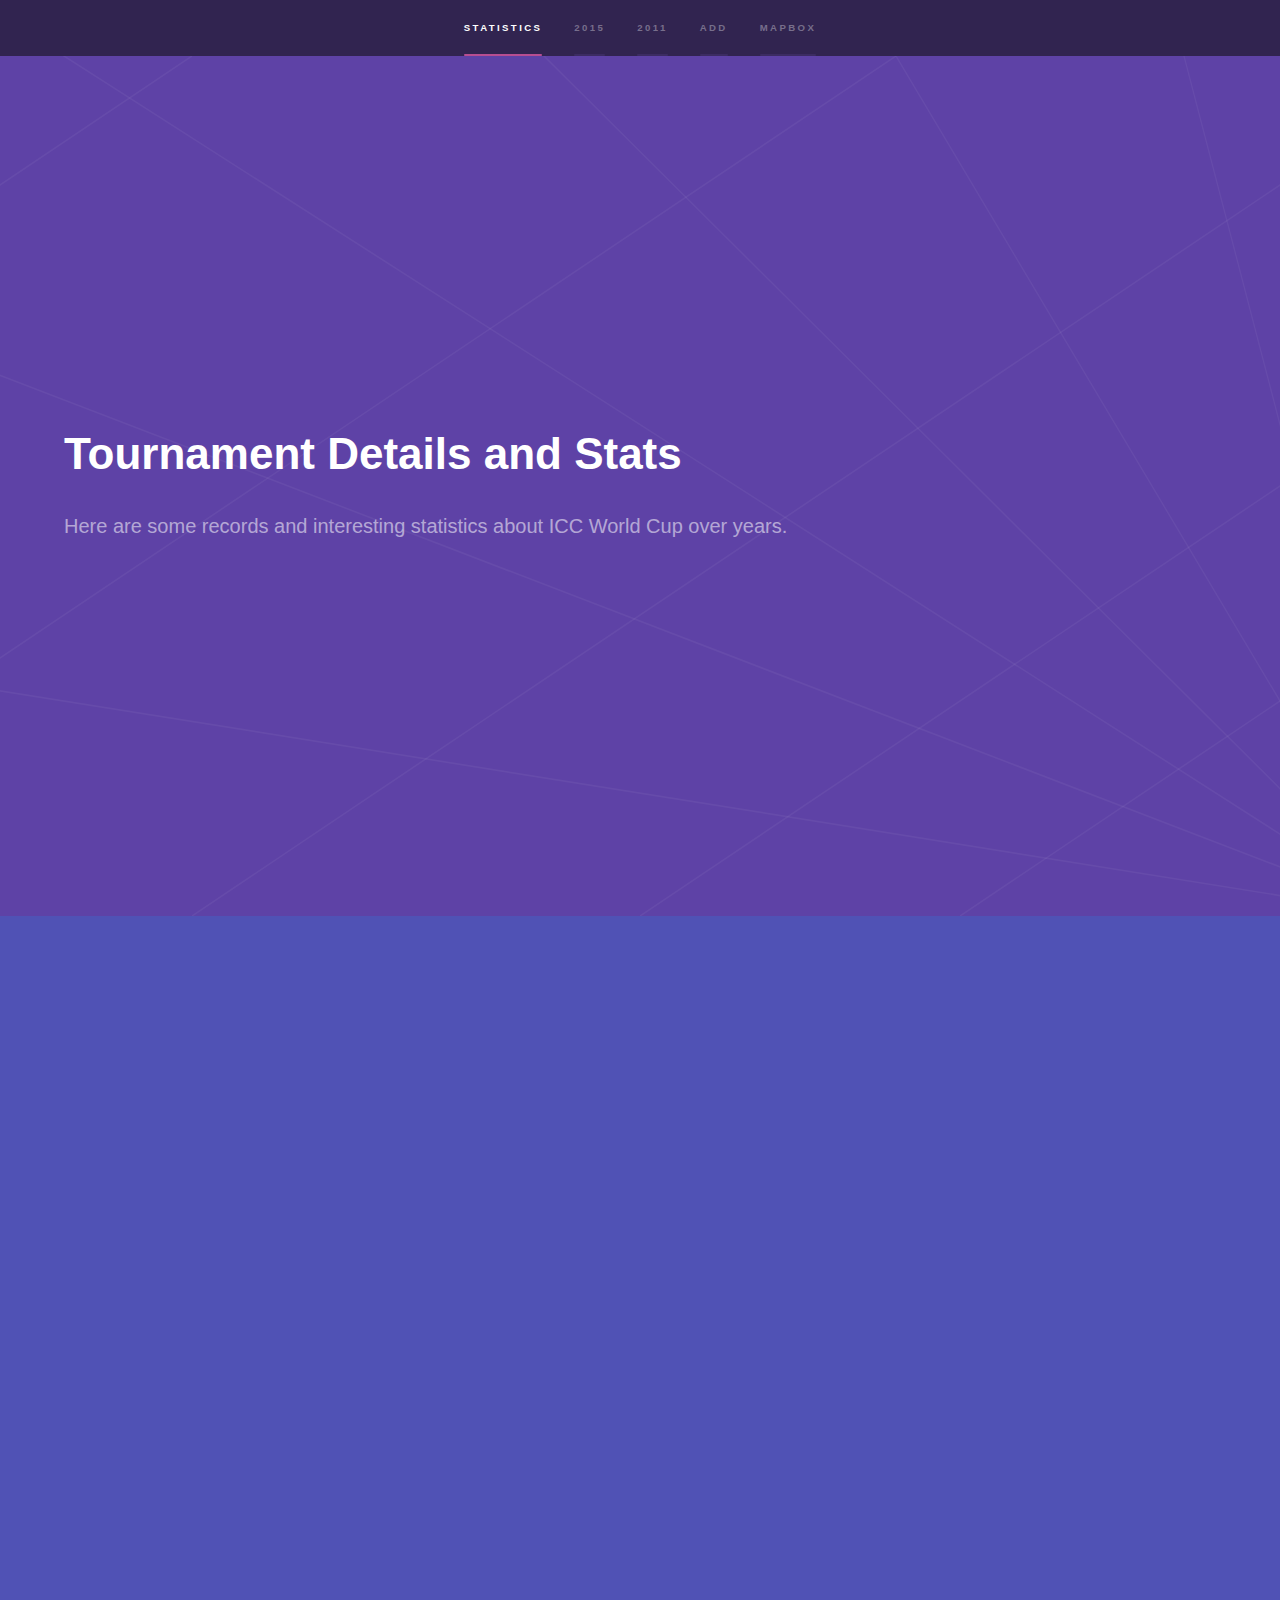
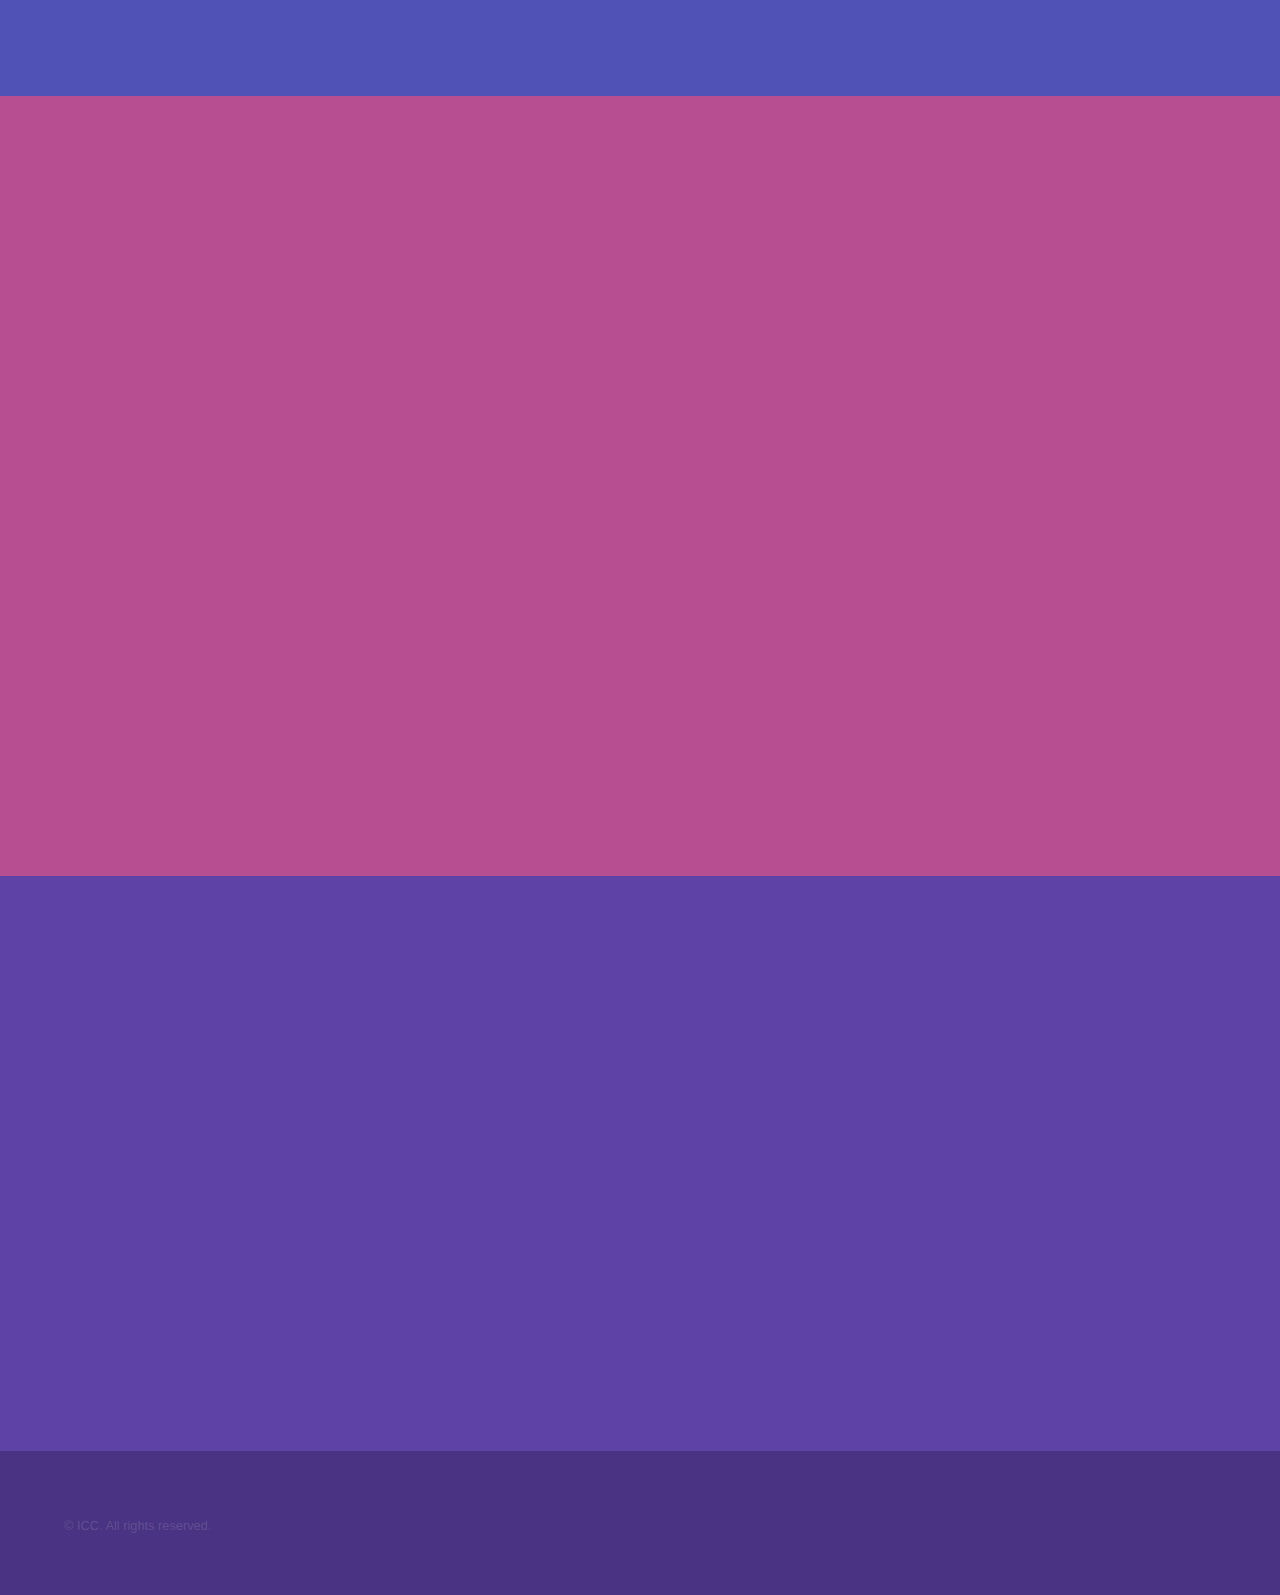
<file: index.html>
<!DOCTYPE HTML>
<!--
	Hyperspace by HTML5 UP
	html5up.net | @ajlkn
	Free for personal and commercial use under the CCA 3.0 license (html5up.net/license)
-->
<html>
	<head>
		<title>Statistics</title>
		<meta charset="utf-8" />
		<meta name="viewport" content="width=device-width, initial-scale=1, user-scalable=no" />
		<link rel="stylesheet" href="assets/css/main.css" />
		<noscript><link rel="stylesheet" href="assets/css/noscript.css" /></noscript>
	</head>
	<body class="is-preload">

		<!-- Sidebar -->
			<section id="sidebar">
				<div class="inner">
					<nav>
						<ul>
							<li><a href="#intro">Statistics</a></li>
							<li><a href="#one">2015</a></li>
							<li><a href="#two">2011</a></li>
							<li><a href="#three">Add</a></li>
              <li><a href="mapbox.html">Mapbox</a></li>

						</ul>
					</nav>
				</div>
			</section>

		<!-- Wrapper -->
			<div id="wrapper">

				<!-- Intro -->
					<section id="intro" class="wrapper style1 fullscreen fade-up">
						<div class="inner">
							<h1>Tournament Details and Stats</h1>
							<p>Here are some records and interesting statistics about ICC World Cup over years.</p>

						</div>
					</section>

				<!-- One -->
					<section id="one" class="wrapper style2 spotlights">
						<section>

							<div class="content">
								<div class="inner">
								<iframe width="900" height="675" src="https://datastudio.google.com/embed/reporting/1i_0CbrHJizMxL5gDdXZ1lyeLkGC1fd-c/page/k5mY" frameborder="0" style="border:0" allowfullscreen ></iframe>
              </div>
</div>

</section>
      					</section>

				<!-- Two -->
        <section id="two" class="wrapper style3 spotlights">
          <section>

            <div class="content">
              <div class="inner">
            <iframe width="900" height="675" src="https://datastudio.google.com/embed/reporting/1FFiffs5WVXMiiHJAHzyPwBvm5S5GnRIx/page/QnoY" frameborder="0" style="border:0" allowfullscreen></iframe>
          </div>
</div>

              </section>
        </section>

				<!-- Three -->
					<section id="three" class="wrapper style1 fade-up">
						<div class="inner">


                  <h2>Want to add more information?</h2>
                <div class=" style2">
                    <section>
                      <form method="post" action="#">
                        <div class="fields">
                          <div class="field half">
                            <label for="name">Name</label>
                            <input type="text" name="name" id="name" />
                          </div>
                          <div class="field half">
                            <label for="email">Email</label>
                            <input type="text" name="email" id="email" />
                          </div>
                          <div class="field">
                            <label for="message">Description</label>
                            <textarea name="message" id="message" rows="5"></textarea>
                          </div>
                        </div>
                        <ul class="actions">
                          <li><a href="" class="button submit">Send Message</a></li>
                        </ul>
                      </form>
                    </section>
						</div>
					</section>

			</div>

		<!-- Footer -->
			<footer id="footer" class="wrapper style1-alt">
				<div class="inner">
					<ul class="menu">
						<li>&copy; ICC. All rights reserved.</li>
					</ul>
				</div>
			</footer>

		<!-- Scripts -->
			<script src="assets/js/jquery.min.js"></script>
			<script src="assets/js/jquery.scrollex.min.js"></script>
			<script src="assets/js/jquery.scrolly.min.js"></script>
			<script src="assets/js/browser.min.js"></script>
			<script src="assets/js/breakpoints.min.js"></script>
			<script src="assets/js/util.js"></script>
			<script src="assets/js/main.js"></script>

	</body>
</html>
</file>
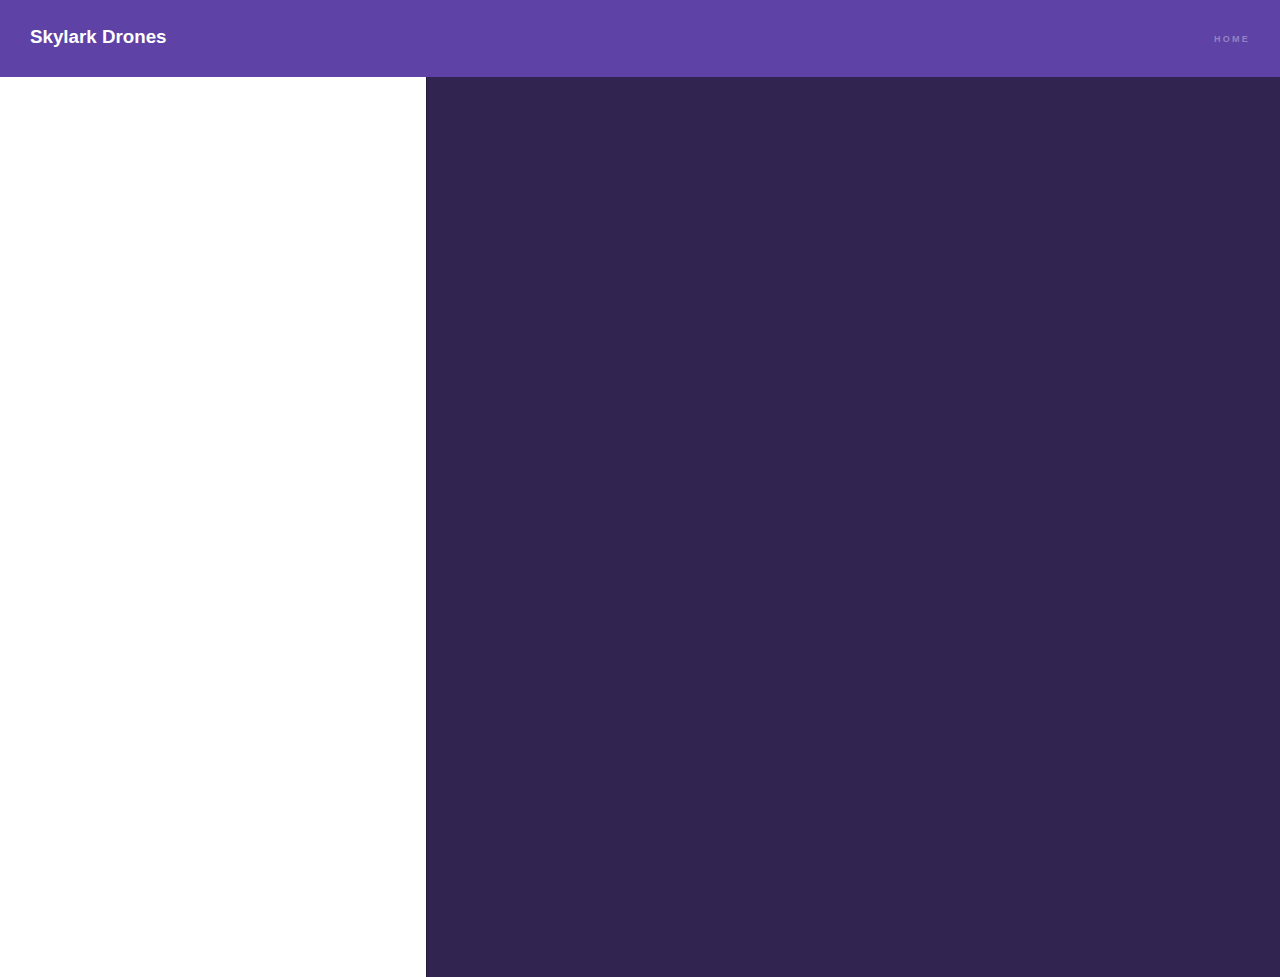
<file: mapbox.html>
<!DOCTYPE HTML>
<!--
	Hyperspace by HTML5 UP
	html5up.net | @ajlkn
	Free for personal and commercial use under the CCA 3.0 license (html5up.net/license)
-->
<html>
	<head>
		<title>MapBox Integration</title>
		<meta charset="utf-8" />
		<meta name="viewport" content="width=device-width, initial-scale=1, user-scalable=no" />
		<link rel="stylesheet" href="assets/css/main.css" />
		<noscript><link rel="stylesheet" href="assets/css/noscript.css" /></noscript>
		<script src='https://api.tiles.mapbox.com/mapbox-gl-js/v0.47.0/mapbox-gl.js'></script>
      <link href='https://api.tiles.mapbox.com/mapbox-gl-js/v0.47.0/mapbox-gl.css' rel='stylesheet' />
		<style>

			body {
				color:#404040;
				font:400 15px/22px 'Source Sans Pro', 'Helvetica Neue', Sans-serif;
				margin:0;
				padding:0;
				-webkit-font-smoothing:antialiased;
			}

			* {
				-webkit-box-sizing:border-box;
				-moz-box-sizing:border-box;
				box-sizing:border-box;
			}

			.sidebar {
				position:absolute;
				width:33.3333%;
				height:100%;
				top:77px;left:0;
				overflow:hidden;
				border-right:1px solid rgba(0,0,0,0.25);
				 background-color: _palette(accent1);
			}
			.pad2 {
				padding:20px;
			}

			.map {
				position:absolute;
				left:33.3333%;
				width:66.6666%;
				top:77px;bottom:0;
				height: 100%;
			}

			h1 {
				font-size:22px;
				margin:0;
				font-weight:400;
				line-height: 20px;
				padding: 20px 2px;
			}

			a {
				color:#404040;
				text-decoration:none;
			}

			a:hover {
				color:#101010;
			}

			.heading {
				background:#fff;
				border-bottom:1px solid #eee;
				min-height:60px;
				line-height:60px;
				padding:0 10px;
				background-color: #00853e;
				color: #fff;
			}

			.listings {
				height:100%;
				background-color: rgb(255, 255, 255);
				overflow:auto;
				padding-bottom:60px;
			}

			.listings .item {
				display:block;
				border-bottom:1px solid #eee;
				padding:10px;
				text-decoration:none;
			}

			.listings .item:last-child { border-bottom:none; }
			.listings .item .title {
				display:block;
				color: _palette(accent1);
				font-weight:700;
			}

			.listings .item .title small { font-weight:400; }
			.listings .item.active .title,
			.listings .item .title:hover { color:#8cc63f; }
			.listings .item.active {
				background-color:#f8f8f8;
			}
			::-webkit-scrollbar {
				width:3px;
				height:3px;
				border-left:0;
				background:rgba(0,0,0,0.1);
			}
			::-webkit-scrollbar-track {
				background:none;
			}
			::-webkit-scrollbar-thumb {
				background:#00853e;
				border-radius:0;
			}

			.marker {
				border: none;
				cursor: pointer;
				height: 56px;
				width: 56px;
				background-image: url(marker.png);
				background-color: rgba(0, 0, 0, 0);
			}

			.clearfix { display:block; }
			.clearfix:after {
				content:'.';
				display:block;
				height:0;
				clear:both;
				visibility:hidden;
			}

			/* Marker tweaks */
			.mapboxgl-popup {
				padding-bottom: 50px;
			}

			.mapboxgl-popup-close-button {
				display:none;
			}
			.mapboxgl-popup-content {
				font:400 15px/22px 'Source Sans Pro', 'Helvetica Neue', Sans-serif;
				padding:0;
				width:230px;
			}
			.mapboxgl-popup-content-wrapper {
				padding:1%;
			}
			.mapboxgl-popup-content h3 {
				background:#91c949;
				color:#fff;
				margin:0;
				display:block;
				padding:10px;
				border-radius:3px 3px 0 0;
				font-weight:700;
				margin-top:-15px;
			}

			.mapboxgl-popup-content h4 {
				margin:0;
				display:block;
				padding: 10px 10px 5px 5px;
				font-weight:400;
				color: #808080;
			}

			.mapboxgl-popup-content div {
				padding:10px;
			}

			.mapboxgl-container .leaflet-marker-icon {
				cursor:pointer;
			}

			.mapboxgl-popup-anchor-top > .mapboxgl-popup-content {
				margin-top: 15px;
			}

			.mapboxgl-popup-anchor-top > .mapboxgl-popup-tip {
				border-bottom-color: #91c949;
			}
		</style>
	</head>
	<body class="is-preload">

		<!-- Header -->
			<header id="header">
				<a href="mapbox.html" class="title">Skylark Drones</a>
				<nav>
					<ul>
						<li><a href="index.html">Home</a></li>

					</ul>
				</nav>
			</header>

		<!-- Wrapper -->


				<!-- Main -->
				<div class='sidebar'>

    <div id='listings' class='listings'></div>
    </div>
    <div id='map' class='map'> </div>






		<!-- Scripts -->
			<script src="assets/js/jquery.min.js"></script>
			<script src="assets/js/jquery.scrollex.min.js"></script>
			<script src="assets/js/jquery.scrolly.min.js"></script>
			<script src="assets/js/browser.min.js"></script>
			<script src="assets/js/breakpoints.min.js"></script>
			<script src="assets/js/util.js"></script>
			<script src="assets/js/main.js"></script>
			<script>
			  // This will let you use the .remove() function later on
			  if (!('remove' in Element.prototype)) {
			    Element.prototype.remove = function() {
			      if (this.parentNode) {
			          this.parentNode.removeChild(this);
			      }
			    };
			  }

			  mapboxgl.accessToken = 'pk.eyJ1IjoiZXhhbXBsZXMiLCJhIjoiY2lqbmpqazdlMDBsdnRva284cWd3bm11byJ9.V6Hg2oYJwMAxeoR9GEzkAA';

			  // This adds the map
			  var map = new mapboxgl.Map({
			    // container id specified in the HTML
			    container: 'map',
			    // style URL
			    style: 'mapbox://styles/mapbox/light-v9',
			    // initial position in [long, lat] format
			    center: [-77.034084142948, 38.909671288923],
			    // initial zoom
			    zoom: 3,
			    scrollZoom: false
			  });

			  var stores = {
			  "features": [
			    {
			      "type": "Feature",
			      "properties": {

			        "Host": "England",
			        "ManoftheMatchoftheFinal": "Clive Lloyd",
			        "ManoftheTournament": "Not Applicable",
			        "Margin": "17 runs",
			        "Team1": "West Indies",
			        "Team2": "Australia",
			        "Winner": "West Indies",
			        "Year": 1975
			      },
			      "geometry": {
			        "coordinates": [
			          -0.172239,
			          51.529653
			        ],
			        "type": "Point"
			      },
			      "id": "c66294b75e0a0733bc6847e6d8346ef0"
			    },
			    {
			      "type": "Feature",
			      "properties": {

			        "Host": "England",
			        "ManoftheMatchoftheFinal": "Viv Richards",
			        "ManoftheTournament": "Not Applicable",
			        "Margin": "92 runs",
			        "Team1": "West Indies",
			        "Team2": "England",
			        "Winner": "West Indies",
			        "Year": 1979
			      },
			      "geometry": {
			        "coordinates": [
			          -0.173021,
			          51.529494
			        ],
			        "type": "Point"
			      },
			      "id": "f9227a9ab70a6ebe91fc8015558952c3"
			    },
			    {
			      "type": "Feature",
			      "properties": {
			        "Host": "England",
			        "ManoftheMatchoftheFinal": "Mohinder Amarnath",
			        "ManoftheTournament": "Not Applicable",
			        "Margin": "43 runs",
			        "Team1": "India",
			        "Team2": "West Indies",
			        "Winner": "India",
			        "Year": 1983
			      },
			      "geometry": {
			        "coordinates": [
			          -0.17279,
			          51.529107
			        ],
			        "type": "Point"
			      },
			      "id": "bfb455f9976ae9743f3eb0e66a913aa3"
			    },
			    {
			      "type": "Feature",
			      "properties": {
			        "Host": "India",
			        "ManoftheMatchoftheFinal": "David Boon",
			        "ManoftheTournament": "Not Applicable",
			        "Margin": "7 runs",
			        "Team1": "Australia",
			        "Team2": "England",
			        "Winner": "Australia",
			        "Year": 1987
			      },
			      "geometry": {
			        "coordinates": [
			          88.343257,
			          22.564604
			        ],
			        "type": "Point"
			      },
			      "id": "c2bf415a2f9ec527efaef31f7651a8d2"
			    },
			    {
			      "type": "Feature",
			      "properties": {
			        "Host": "Australia, New Zealand",
			        "ManoftheMatchoftheFinal": "Wasim Akram",
			        "ManoftheTournament": "Martin Crowe",
			        "Margin": "22 runs",
			        "Team1": "England",
			        "Team2": "Pakistan",
			        "Winner": "Pakistan",
			        "Year": 1992
			      },
			      "geometry": {
			        "coordinates": [
			          144.983221,
			          -37.819909
			        ],
			        "type": "Point"
			      },
			      "id": "8506718832017cd1111c75bcbfff9cee"
			    },

			      {
			        "type": "Feature",
			        "properties": {
			          "Host": "India, Pakistan, Sri Lanka",
			          "ManoftheMatchoftheFinal": "Aravinda De Silva",
			          "ManoftheTournament": "Sanath Jayasuriya",
			          "Margin": "7 wickets",
			          "Team1": "Australia",
			          "Team2": "Sri Lanka",
			          "Winner": "Sri Lanka",
			          "Year": 1996
			        },
			        "geometry": {
			          "coordinates": [
			            74.33349,
			            31.513353
			          ],
			          "type": "Point"
			        },
			        "id": "c14ab698426ca7a1049e88debc703aa2"
			      },
			      {
			        "type": "Feature",
			        "properties": {
			          "Host": "England",
			          "ManoftheMatchoftheFinal": "Shane Warne",
			          "ManoftheTournament": "Lance Klusener",
			          "Margin": "8 wickets",
			          "Team1": "Pakistan",
			          "Team2": "Australia",
			          "Winner": "Australia",
			          "Year": 1999
			        },
			        "geometry": {
			          "coordinates": [
			            -0.173623,
			            51.52932
			          ],
			          "type": "Point"
			        },
			        "id": "cbd8679eefa58634885aa2341e0972e9"
			      },
			      {
			        "type": "Feature",
			        "properties": {
			          "Host": "South Africa",
			          "ManoftheMatchoftheFinal": "Ricky Ponting",
			          "ManoftheTournament": "Sachin Tendulkar",
			          "Margin": "125 runs",
			          "Team1": "Australia",
			          "Team2": "India",
			          "Winner": "Australia",
			          "Year": 2003
			        },
			        "geometry": {
			          "coordinates": [
			            28.055405,
			            -26.135397
			          ],
			          "type": "Point"
			        },
			        "id": "fc30cb277eae8fe61590f60f2d60dc3b"
			      },
			    {
			      "type": "Feature",
			      "properties": {
			        "Host": "West Indies",
			        "ManoftheMatchoftheFinal": "Adam Gilchrist",
			        "ManoftheTournament": "Glen McGrath",
			        "Margin": "53 runs",
			        "Team1": "Australia",
			        "Team2": "Sri Lanka",
			        "Winner": "Australia",
			        "Year": 2007
			      },
			      "geometry": {
			        "coordinates": [
			          -59.62263,
			          13.105023
			        ],
			        "type": "Point"
			      },
			      "id": "31d8aacb8b091eb6b386eb2186124861"
			    },
			    {
			      "type": "Feature",
			      "properties": {
			        "Host": "India, Pakistan, Sri Lanka, Bangladesh",
			        "ManoftheMatchoftheFinal": "Mahendra Singh Dhoni",
			        "ManoftheTournament": "Yuvraj Singh",
			        "Margin": "6 wickets",
			        "Team1": "Sri Lanka",
			        "Team2": "India",
			        "Winner": "India",
			        "Year": 2011
			      },
			      "geometry": {
			        "coordinates": [
			          76.729103,
			          20.995168
			        ],
			        "type": "Point"
			      },
			      "id": "3e2a0c977b18f654f3c8079708f62d92"
			    },


			    {
			      "type": "Feature",
			      "properties": {
			        "Host": "Australia, New Zealand",
			        "ManoftheMatchoftheFinal": "James Faulkner",
			        "ManoftheTournament": "Mitchell Starc",
			        "Margin": "7 wickets",
			        "Team1": "New Zealand",
			        "Team2": "Australia",
			        "Winner": "Australia",
			        "Year": 2015
			      },
			      "geometry": {
			        "coordinates": [
			          144.983415,
			          -37.820342
			        ],
			        "type": "Point"
			      },
			      "id": "9bb3de7ffd14baf6b4baa10a826b6112"
			    }

			  ],
			  "type": "FeatureCollection"
			};

			  // This adds the data to the map
			  map.on('load', function (e) {
			    // This is where your '.addLayer()' used to be, instead add only the source without styling a layer
			    map.addSource("places", {
			      "type": "geojson",
			      "data": stores
			    });
			    // Initialize the list
			    buildLocationList(stores);

			  });

			  // This is where your interactions with the symbol layer used to be
			  // Now you have interactions with DOM markers instead
			  stores.features.forEach(function(marker, i) {
			    // Create an img element for the marker
			    var el = document.createElement('div');
			    el.id = "marker-" + i;
			    el.className = 'marker';
			    // Add markers to the map at all points
			    new mapboxgl.Marker(el, {offset: [0, -23]})
			        .setLngLat(marker.geometry.coordinates)
			        .addTo(map);
			//map.fitBounds(features.getBounds());
			    el.addEventListener('click', function(e){
			        // 1. Fly to the point
			        flyToStore(marker);

			        // 2. Close all other popups and display popup for clicked store
			        createPopUp(marker);

			        // 3. Highlight listing in sidebar (and remove highlight for all other listings)
			        var activeItem = document.getElementsByClassName('active');

			        e.stopPropagation();
			        if (activeItem[0]) {
			           activeItem[0].classList.remove('active');
			        }

			        var listing = document.getElementById('listing-' + i);
			        listing.classList.add('active');

			    });
			  });


			  function flyToStore(currentFeature) {
			    map.flyTo({
			        center: currentFeature.geometry.coordinates,
			        zoom: 12
			      });
			  }

			  function createPopUp(currentFeature) {
			    var popUps = document.getElementsByClassName('mapboxgl-popup');
			    if (popUps[0]) popUps[0].remove();


			    var popup = new mapboxgl.Popup({closeOnClick: false})
			          .setLngLat(currentFeature.geometry.coordinates)
			          .setHTML('<h3>World Cup Finals '+currentFeature.properties.Year+ '<img src="award.png" alt="Trophy" style="float:right;"></h3>' +
			           '<h4><b>' + currentFeature.properties.Team1 + '</b> Vs <b>' + currentFeature.properties.Team2 + '</b></h4>'+
			        '<h4><b> Winner: </b>' + currentFeature.properties.Winner + '</h4>'+
			        '<h4><b> Margin: </b>' + currentFeature.properties.Margin + '</h4>'+
			      '<h4><b> Man of the Tournament: </b>' + currentFeature.properties.ManoftheTournament + '</h4>'+
			      '<h4><b> Man of the Match(Final): </b>' + currentFeature.properties.ManoftheMatchoftheFinal + '</h4>'+
						'<h4><b><a href="index.html">More Details..</a></b><h4>'
			    )
			          .addTo(map);
			  }


			  function buildLocationList(data) {
			    for (i = 0; i < data.features.length; i++) {
			      var currentFeature = data.features[i];
			      var prop = currentFeature.properties;

			      var listings = document.getElementById('listings');
			      var listing = listings.appendChild(document.createElement('div'));
			      listing.className = 'item';
			      listing.id = "listing-" + i;

			      var link = listing.appendChild(document.createElement('a'));
			      link.href = '#';
			      link.className = 'title';
			      link.dataPosition = i;
			      link.innerHTML = prop.Year;

			      var details = listing.appendChild(document.createElement('div'));
			      details.innerHTML = prop.Host;
			      //if (prop.phone) {
			      //  details.innerHTML += ' &middot; ' + prop.phoneFormatted;
			      //}



			      link.addEventListener('click', function(e){
			        // Update the currentFeature to the store associated with the clicked link
			        var clickedListing = data.features[this.dataPosition];

			        // 1. Fly to the point
			        flyToStore(clickedListing);

			        // 2. Close all other popups and display popup for clicked store
			        createPopUp(clickedListing);

			        // 3. Highlight listing in sidebar (and remove highlight for all other listings)
			        var activeItem = document.getElementsByClassName('active');

			        if (activeItem[0]) {
			           activeItem[0].classList.remove('active');
			        }
			        this.parentNode.classList.add('active');

			      });
			    }
			  }

			  //featureLayer.on('ready', function() {
			      // featureLayer.getBounds() returns the corners of the furthest-out markers,
			      // and map.fitBounds() makes sure that the map contains these.
			//      map.fitBounds(featureLayer.getBounds());
			//  });
			    </script>
	</body>
</html>
</file>
<file: assets/css/noscript.css>
/*
	Hyperspace by HTML5 UP
	html5up.net | @ajlkn
	Free for personal and commercial use under the CCA 3.0 license (html5up.net/license)
*/

/* Spotlights */

	.spotlights > section > .image:before {
		opacity: 0 !important;
	}

	.spotlights > section > .content > .inner {
		-moz-transform: none !important;
		-webkit-transform: none !important;
		-ms-transform: none !important;
		transform: none !important;
		opacity: 1 !important;
	}

/* Wrapper */

	.wrapper > .inner {
		opacity: 1 !important;
		-moz-transform: none !important;
		-webkit-transform: none !important;
		-ms-transform: none !important;
		transform: none !important;
	}

/* Sidebar */

	#sidebar > .inner {
		opacity: 1 !important;
	}

	#sidebar nav > ul > li {
		-moz-transform: none !important;
		-webkit-transform: none !important;
		-ms-transform: none !important;
		transform: none !important;
		opacity: 1 !important;
	}
</file>
<file: assets/css/main.css>
@import url(font-awesome.min.css);

/*
	Hyperspace by HTML5 UP
	html5up.net | @ajlkn
	Free for personal and commercial use under the CCA 3.0 license (html5up.net/license)
*/

html, body, div, span, applet, object,
iframe, h1, h2, h3, h4, h5, h6, p, blockquote,
pre, a, abbr, acronym, address, big, cite,
code, del, dfn, em, img, ins, kbd, q, s, samp,
small, strike, strong, sub, sup, tt, var, b,
u, i, center, dl, dt, dd, ol, ul, li, fieldset,
form, label, legend, table, caption, tbody,
tfoot, thead, tr, th, td, article, aside,
canvas, details, embed, figure, figcaption,
footer, header, hgroup, menu, nav, output, ruby,
section, summary, time, mark, audio, video {
	margin: 0;
	padding: 0;
	border: 0;
	font-size: 100%;
	font: inherit;
	vertical-align: baseline;}

article, aside, details, figcaption, figure,
footer, header, hgroup, menu, nav, section {
	display: block;}

body {
	line-height: 1;
}

ol, ul {
	list-style: none;
}

blockquote, q {
	quotes: none;
}

	blockquote:before, blockquote:after, q:before, q:after {
		content: '';
		content: none;
	}

table {
	border-collapse: collapse;
	border-spacing: 0;
}

body {
	-webkit-text-size-adjust: none;
}

mark {
	background-color: transparent;
	color: inherit;
}

input::-moz-focus-inner {
	border: 0;
	padding: 0;
}

input, select, textarea {
	-moz-appearance: none;
	-webkit-appearance: none;
	-ms-appearance: none;
	appearance: none;
}

/* Basic */

	@-ms-viewport {
		width: device-width;
	}

	body {
		-ms-overflow-style: scrollbar;
	}

	@media screen and (max-width: 480px) {

		html, body {
			min-width: 320px;
		}

	}

	html {
		box-sizing: border-box;
	}

	*, *:before, *:after {
		box-sizing: inherit;
	}

	body {
		background: #312450;
	}

		body.is-preload *, body.is-preload *:before, body.is-preload *:after {
			-moz-animation: none !important;
			-webkit-animation: none !important;
			-ms-animation: none !important;
			animation: none !important;
			-moz-transition: none !important;
			-webkit-transition: none !important;
			-ms-transition: none !important;
			transition: none !important;
		}

/* Type */

	body, input, select, textarea {
		color: rgba(255, 255, 255, 0.55);
		font-family: Arial, Helvetica, sans-serif;
		font-size: 16.5pt;
		font-weight: normal;
		line-height: 1.75;
	}

		@media screen and (max-width: 1680px) {

			body, input, select, textarea {
				font-size: 13pt;
			}

		}

		@media screen and (max-width: 1280px) {

			body, input, select, textarea {
				font-size: 12pt;
			}

		}

		@media screen and (max-width: 360px) {

			body, input, select, textarea {
				font-size: 11pt;
			}

		}

	a {
		-moz-transition: color 0.2s ease, border-bottom-color 0.2s ease;
		-webkit-transition: color 0.2s ease, border-bottom-color 0.2s ease;
		-ms-transition: color 0.2s ease, border-bottom-color 0.2s ease;
		transition: color 0.2s ease, border-bottom-color 0.2s ease;
		border-bottom: dotted 1px rgba(255, 255, 255, 0.35);
		color: inherit;
		text-decoration: none;
	}

		a:hover {
			border-bottom-color: transparent;
			color: #ffffff;
		}

	strong, b {
		
		font-weight: bold;
	}

	em, i {
		font-style: italic;
	}

	p {
		margin: 0 0 2em 0;
	}

	h1, h2, h3, h4, h5, h6 {
		color: #ffffff;
		font-weight: bold;
		line-height: 1.5;
		margin: 0 0 0.5em 0;
	}

		h1 a, h2 a, h3 a, h4 a, h5 a, h6 a {
			color: inherit;
			text-decoration: none;
		}

	h1 {
		font-size: 2.75em;
	}

		h1.major {
			margin: 0 0 1.3em 0;
			position: relative;
			padding-bottom: 0.35em;
		}

			h1.major:after {
				background-image: -moz-linear-gradient(to right, #5e42a6, #b74e91);
				background-image: -webkit-linear-gradient(to right, #5e42a6, #b74e91);
				background-image: -ms-linear-gradient(to right, #5e42a6, #b74e91);
				background-image: linear-gradient(to right, #5e42a6, #b74e91);
				-moz-transition: max-width 0.2s ease;
				-webkit-transition: max-width 0.2s ease;
				-ms-transition: max-width 0.2s ease;
				transition: max-width 0.2s ease;
				border-radius: 0.2em;
				bottom: 0;
				content: '';
				height: 0.05em;
				position: absolute;
				right: 0;
				width: 100%;
			}

	h2 {
		font-size: 1.75em;
	}

	h3 {
		font-size: 1.1em;
	}

	h4 {
		font-size: 1em;
	}

	h5 {
		font-size: 0.8em;
	}

	h6 {
		font-size: 0.6em;
	}

	@media screen and (max-width: 736px) {

		h1 {
			font-size: 2em;
		}

		h2 {
			font-size: 1.25em;
		}

		h3 {
			font-size: 1em;
		}

		h4 {
			font-size: 0.8em;
		}

		h5 {
			font-size: 0.6em;
		}

		h6 {
			font-size: 0.6em;
		}

	}

	sub {
		font-size: 0.8em;
		position: relative;
		top: 0.5em;
	}

	sup {
		font-size: 0.8em;
		position: relative;
		top: -0.5em;
	}

	blockquote {
		border-left: solid 4px rgba(255, 255, 255, 0.15);
		font-style: italic;
		margin: 0 0 2em 0;
		padding: 0.5em 0 0.5em 2em;
	}

	code {
		background: rgba(255, 255, 255, 0.05);
		border-radius: 0.25em;
		border: solid 1px rgba(255, 255, 255, 0.15);
		font-family: "Courier New", monospace;
		font-size: 0.9em;
		margin: 0 0.25em;
		padding: 0.25em 0.65em;
	}

	pre {
		-webkit-overflow-scrolling: touch;
		font-family: "Courier New", monospace;
		font-size: 0.9em;
		margin: 0 0 2em 0;
	}

		pre code {
			display: block;
			line-height: 1.75em;
			padding: 1em 1.5em;
			overflow-x: auto;
		}

	hr {
		border: 0;
		border-bottom: solid 1px rgba(255, 255, 255, 0.15);
		margin: 2em 0;
	}

		hr.major {
			margin: 3em 0;
		}

	.align-left {
		text-align: left;
	}

	.align-center {
		text-align: center;
	}

	.align-right {
		text-align: right;
	}

/* Row */

	.row {
		display: flex;
		flex-wrap: wrap;
		box-sizing: border-box;
		align-items: stretch;
	}

		.row > * {
			box-sizing: border-box;
		}

		.row.gtr-uniform > * > :last-child {
			margin-bottom: 0;
		}

		.row.aln-left {
			justify-content: flex-start;
		}

		.row.aln-center {
			justify-content: center;
		}

		.row.aln-right {
			justify-content: flex-end;
		}

		.row.aln-top {
			align-items: flex-start;
		}

		.row.aln-middle {
			align-items: center;
		}

		.row.aln-bottom {
			align-items: flex-end;
		}

		.row > .imp {
			order: -1;
		}

		.row > .col-1 {
			width: 8.3333333333%;
		}

		.row > .off-1 {
			margin-left: 8.3333333333%;
		}

		.row > .col-2 {
			width: 16.6666666667%;
		}

		.row > .off-2 {
			margin-left: 16.6666666667%;
		}

		.row > .col-3 {
			width: 25%;
		}

		.row > .off-3 {
			margin-left: 25%;
		}

		.row > .col-4 {
			width: 33.3333333333%;
		}

		.row > .off-4 {
			margin-left: 33.3333333333%;
		}

		.row > .col-5 {
			width: 41.6666666667%;
		}

		.row > .off-5 {
			margin-left: 41.6666666667%;
		}

		.row > .col-6 {
			width: 50%;
		}

		.row > .off-6 {
			margin-left: 50%;
		}

		.row > .col-7 {
			width: 58.3333333333%;
		}

		.row > .off-7 {
			margin-left: 58.3333333333%;
		}

		.row > .col-8 {
			width: 66.6666666667%;
		}

		.row > .off-8 {
			margin-left: 66.6666666667%;
		}

		.row > .col-9 {
			width: 75%;
		}

		.row > .off-9 {
			margin-left: 75%;
		}

		.row > .col-10 {
			width: 83.3333333333%;
		}

		.row > .off-10 {
			margin-left: 83.3333333333%;
		}

		.row > .col-11 {
			width: 91.6666666667%;
		}

		.row > .off-11 {
			margin-left: 91.6666666667%;
		}

		.row > .col-12 {
			width: 100%;
		}

		.row > .off-12 {
			margin-left: 100%;
		}

		.row.gtr-0 {
			margin-top: 0;
			margin-left: 0em;
		}

			.row.gtr-0 > * {
				padding: 0 0 0 0em;
			}

			.row.gtr-0.gtr-uniform {
				margin-top: 0em;
			}

				.row.gtr-0.gtr-uniform > * {
					padding-top: 0em;
				}

		.row.gtr-25 {
			margin-top: 0;
			margin-left: -0.375em;
		}

			.row.gtr-25 > * {
				padding: 0 0 0 0.375em;
			}

			.row.gtr-25.gtr-uniform {
				margin-top: -0.375em;
			}

				.row.gtr-25.gtr-uniform > * {
					padding-top: 0.375em;
				}

		.row.gtr-50 {
			margin-top: 0;
			margin-left: -0.75em;
		}

			.row.gtr-50 > * {
				padding: 0 0 0 0.75em;
			}

			.row.gtr-50.gtr-uniform {
				margin-top: -0.75em;
			}

				.row.gtr-50.gtr-uniform > * {
					padding-top: 0.75em;
				}

		.row {
			margin-top: 0;
			margin-left: -1.5em;
		}

			.row > * {
				padding: 0 0 0 1.5em;
			}

			.row.gtr-uniform {
				margin-top: -1.5em;
			}

				.row.gtr-uniform > * {
					padding-top: 1.5em;
				}

		.row.gtr-150 {
			margin-top: 0;
			margin-left: -2.25em;
		}

			.row.gtr-150 > * {
				padding: 0 0 0 2.25em;
			}

			.row.gtr-150.gtr-uniform {
				margin-top: -2.25em;
			}

				.row.gtr-150.gtr-uniform > * {
					padding-top: 2.25em;
				}

		.row.gtr-200 {
			margin-top: 0;
			margin-left: -3em;
		}

			.row.gtr-200 > * {
				padding: 0 0 0 3em;
			}

			.row.gtr-200.gtr-uniform {
				margin-top: -3em;
			}

				.row.gtr-200.gtr-uniform > * {
					padding-top: 3em;
				}

		@media screen and (max-width: 1680px) {

			.row {
				display: flex;
				flex-wrap: wrap;
				box-sizing: border-box;
				align-items: stretch;
			}

				.row > * {
					box-sizing: border-box;
				}

				.row.gtr-uniform > * > :last-child {
					margin-bottom: 0;
				}

				.row.aln-left {
					justify-content: flex-start;
				}

				.row.aln-center {
					justify-content: center;
				}

				.row.aln-right {
					justify-content: flex-end;
				}

				.row.aln-top {
					align-items: flex-start;
				}

				.row.aln-middle {
					align-items: center;
				}

				.row.aln-bottom {
					align-items: flex-end;
				}

				.row > .imp-xlarge {
					order: -1;
				}

				.row > .col-1-xlarge {
					width: 8.3333333333%;
				}

				.row > .off-1-xlarge {
					margin-left: 8.3333333333%;
				}

				.row > .col-2-xlarge {
					width: 16.6666666667%;
				}

				.row > .off-2-xlarge {
					margin-left: 16.6666666667%;
				}

				.row > .col-3-xlarge {
					width: 25%;
				}

				.row > .off-3-xlarge {
					margin-left: 25%;
				}

				.row > .col-4-xlarge {
					width: 33.3333333333%;
				}

				.row > .off-4-xlarge {
					margin-left: 33.3333333333%;
				}

				.row > .col-5-xlarge {
					width: 41.6666666667%;
				}

				.row > .off-5-xlarge {
					margin-left: 41.6666666667%;
				}

				.row > .col-6-xlarge {
					width: 50%;
				}

				.row > .off-6-xlarge {
					margin-left: 50%;
				}

				.row > .col-7-xlarge {
					width: 58.3333333333%;
				}

				.row > .off-7-xlarge {
					margin-left: 58.3333333333%;
				}

				.row > .col-8-xlarge {
					width: 66.6666666667%;
				}

				.row > .off-8-xlarge {
					margin-left: 66.6666666667%;
				}

				.row > .col-9-xlarge {
					width: 75%;
				}

				.row > .off-9-xlarge {
					margin-left: 75%;
				}

				.row > .col-10-xlarge {
					width: 83.3333333333%;
				}

				.row > .off-10-xlarge {
					margin-left: 83.3333333333%;
				}

				.row > .col-11-xlarge {
					width: 91.6666666667%;
				}

				.row > .off-11-xlarge {
					margin-left: 91.6666666667%;
				}

				.row > .col-12-xlarge {
					width: 100%;
				}

				.row > .off-12-xlarge {
					margin-left: 100%;
				}

				.row.gtr-0 {
					margin-top: 0;
					margin-left: 0em;
				}

					.row.gtr-0 > * {
						padding: 0 0 0 0em;
					}

					.row.gtr-0.gtr-uniform {
						margin-top: 0em;
					}

						.row.gtr-0.gtr-uniform > * {
							padding-top: 0em;
						}

				.row.gtr-25 {
					margin-top: 0;
					margin-left: -0.375em;
				}

					.row.gtr-25 > * {
						padding: 0 0 0 0.375em;
					}

					.row.gtr-25.gtr-uniform {
						margin-top: -0.375em;
					}

						.row.gtr-25.gtr-uniform > * {
							padding-top: 0.375em;
						}

				.row.gtr-50 {
					margin-top: 0;
					margin-left: -0.75em;
				}

					.row.gtr-50 > * {
						padding: 0 0 0 0.75em;
					}

					.row.gtr-50.gtr-uniform {
						margin-top: -0.75em;
					}

						.row.gtr-50.gtr-uniform > * {
							padding-top: 0.75em;
						}

				.row {
					margin-top: 0;
					margin-left: -1.5em;
				}

					.row > * {
						padding: 0 0 0 1.5em;
					}

					.row.gtr-uniform {
						margin-top: -1.5em;
					}

						.row.gtr-uniform > * {
							padding-top: 1.5em;
						}

				.row.gtr-150 {
					margin-top: 0;
					margin-left: -2.25em;
				}

					.row.gtr-150 > * {
						padding: 0 0 0 2.25em;
					}

					.row.gtr-150.gtr-uniform {
						margin-top: -2.25em;
					}

						.row.gtr-150.gtr-uniform > * {
							padding-top: 2.25em;
						}

				.row.gtr-200 {
					margin-top: 0;
					margin-left: -3em;
				}

					.row.gtr-200 > * {
						padding: 0 0 0 3em;
					}

					.row.gtr-200.gtr-uniform {
						margin-top: -3em;
					}

						.row.gtr-200.gtr-uniform > * {
							padding-top: 3em;
						}

		}

		@media screen and (max-width: 1280px) {

			.row {
				display: flex;
				flex-wrap: wrap;
				box-sizing: border-box;
				align-items: stretch;
			}

				.row > * {
					box-sizing: border-box;
				}

				.row.gtr-uniform > * > :last-child {
					margin-bottom: 0;
				}

				.row.aln-left {
					justify-content: flex-start;
				}

				.row.aln-center {
					justify-content: center;
				}

				.row.aln-right {
					justify-content: flex-end;
				}

				.row.aln-top {
					align-items: flex-start;
				}

				.row.aln-middle {
					align-items: center;
				}

				.row.aln-bottom {
					align-items: flex-end;
				}

				.row > .imp-large {
					order: -1;
				}

				.row > .col-1-large {
					width: 8.3333333333%;
				}

				.row > .off-1-large {
					margin-left: 8.3333333333%;
				}

				.row > .col-2-large {
					width: 16.6666666667%;
				}

				.row > .off-2-large {
					margin-left: 16.6666666667%;
				}

				.row > .col-3-large {
					width: 25%;
				}

				.row > .off-3-large {
					margin-left: 25%;
				}

				.row > .col-4-large {
					width: 33.3333333333%;
				}

				.row > .off-4-large {
					margin-left: 33.3333333333%;
				}

				.row > .col-5-large {
					width: 41.6666666667%;
				}

				.row > .off-5-large {
					margin-left: 41.6666666667%;
				}

				.row > .col-6-large {
					width: 50%;
				}

				.row > .off-6-large {
					margin-left: 50%;
				}

				.row > .col-7-large {
					width: 58.3333333333%;
				}

				.row > .off-7-large {
					margin-left: 58.3333333333%;
				}

				.row > .col-8-large {
					width: 66.6666666667%;
				}

				.row > .off-8-large {
					margin-left: 66.6666666667%;
				}

				.row > .col-9-large {
					width: 75%;
				}

				.row > .off-9-large {
					margin-left: 75%;
				}

				.row > .col-10-large {
					width: 83.3333333333%;
				}

				.row > .off-10-large {
					margin-left: 83.3333333333%;
				}

				.row > .col-11-large {
					width: 91.6666666667%;
				}

				.row > .off-11-large {
					margin-left: 91.6666666667%;
				}

				.row > .col-12-large {
					width: 100%;
				}

				.row > .off-12-large {
					margin-left: 100%;
				}

				.row.gtr-0 {
					margin-top: 0;
					margin-left: 0em;
				}

					.row.gtr-0 > * {
						padding: 0 0 0 0em;
					}

					.row.gtr-0.gtr-uniform {
						margin-top: 0em;
					}

						.row.gtr-0.gtr-uniform > * {
							padding-top: 0em;
						}

				.row.gtr-25 {
					margin-top: 0;
					margin-left: -0.375em;
				}

					.row.gtr-25 > * {
						padding: 0 0 0 0.375em;
					}

					.row.gtr-25.gtr-uniform {
						margin-top: -0.375em;
					}

						.row.gtr-25.gtr-uniform > * {
							padding-top: 0.375em;
						}

				.row.gtr-50 {
					margin-top: 0;
					margin-left: -0.75em;
				}

					.row.gtr-50 > * {
						padding: 0 0 0 0.75em;
					}

					.row.gtr-50.gtr-uniform {
						margin-top: -0.75em;
					}

						.row.gtr-50.gtr-uniform > * {
							padding-top: 0.75em;
						}

				.row {
					margin-top: 0;
					margin-left: -1.5em;
				}

					.row > * {
						padding: 0 0 0 1.5em;
					}

					.row.gtr-uniform {
						margin-top: -1.5em;
					}

						.row.gtr-uniform > * {
							padding-top: 1.5em;
						}

				.row.gtr-150 {
					margin-top: 0;
					margin-left: -2.25em;
				}

					.row.gtr-150 > * {
						padding: 0 0 0 2.25em;
					}

					.row.gtr-150.gtr-uniform {
						margin-top: -2.25em;
					}

						.row.gtr-150.gtr-uniform > * {
							padding-top: 2.25em;
						}

				.row.gtr-200 {
					margin-top: 0;
					margin-left: -3em;
				}

					.row.gtr-200 > * {
						padding: 0 0 0 3em;
					}

					.row.gtr-200.gtr-uniform {
						margin-top: -3em;
					}

						.row.gtr-200.gtr-uniform > * {
							padding-top: 3em;
						}

		}

		@media screen and (max-width: 980px) {

			.row {
				display: flex;
				flex-wrap: wrap;
				box-sizing: border-box;
				align-items: stretch;
			}

				.row > * {
					box-sizing: border-box;
				}

				.row.gtr-uniform > * > :last-child {
					margin-bottom: 0;
				}

				.row.aln-left {
					justify-content: flex-start;
				}

				.row.aln-center {
					justify-content: center;
				}

				.row.aln-right {
					justify-content: flex-end;
				}

				.row.aln-top {
					align-items: flex-start;
				}

				.row.aln-middle {
					align-items: center;
				}

				.row.aln-bottom {
					align-items: flex-end;
				}

				.row > .imp-medium {
					order: -1;
				}

				.row > .col-1-medium {
					width: 8.3333333333%;
				}

				.row > .off-1-medium {
					margin-left: 8.3333333333%;
				}

				.row > .col-2-medium {
					width: 16.6666666667%;
				}

				.row > .off-2-medium {
					margin-left: 16.6666666667%;
				}

				.row > .col-3-medium {
					width: 25%;
				}

				.row > .off-3-medium {
					margin-left: 25%;
				}

				.row > .col-4-medium {
					width: 33.3333333333%;
				}

				.row > .off-4-medium {
					margin-left: 33.3333333333%;
				}

				.row > .col-5-medium {
					width: 41.6666666667%;
				}

				.row > .off-5-medium {
					margin-left: 41.6666666667%;
				}

				.row > .col-6-medium {
					width: 50%;
				}

				.row > .off-6-medium {
					margin-left: 50%;
				}

				.row > .col-7-medium {
					width: 58.3333333333%;
				}

				.row > .off-7-medium {
					margin-left: 58.3333333333%;
				}

				.row > .col-8-medium {
					width: 66.6666666667%;
				}

				.row > .off-8-medium {
					margin-left: 66.6666666667%;
				}

				.row > .col-9-medium {
					width: 75%;
				}

				.row > .off-9-medium {
					margin-left: 75%;
				}

				.row > .col-10-medium {
					width: 83.3333333333%;
				}

				.row > .off-10-medium {
					margin-left: 83.3333333333%;
				}

				.row > .col-11-medium {
					width: 91.6666666667%;
				}

				.row > .off-11-medium {
					margin-left: 91.6666666667%;
				}

				.row > .col-12-medium {
					width: 100%;
				}

				.row > .off-12-medium {
					margin-left: 100%;
				}

				.row.gtr-0 {
					margin-top: 0;
					margin-left: 0em;
				}

					.row.gtr-0 > * {
						padding: 0 0 0 0em;
					}

					.row.gtr-0.gtr-uniform {
						margin-top: 0em;
					}

						.row.gtr-0.gtr-uniform > * {
							padding-top: 0em;
						}

				.row.gtr-25 {
					margin-top: 0;
					margin-left: -0.375em;
				}

					.row.gtr-25 > * {
						padding: 0 0 0 0.375em;
					}

					.row.gtr-25.gtr-uniform {
						margin-top: -0.375em;
					}

						.row.gtr-25.gtr-uniform > * {
							padding-top: 0.375em;
						}

				.row.gtr-50 {
					margin-top: 0;
					margin-left: -0.75em;
				}

					.row.gtr-50 > * {
						padding: 0 0 0 0.75em;
					}

					.row.gtr-50.gtr-uniform {
						margin-top: -0.75em;
					}

						.row.gtr-50.gtr-uniform > * {
							padding-top: 0.75em;
						}

				.row {
					margin-top: 0;
					margin-left: -1.5em;
				}

					.row > * {
						padding: 0 0 0 1.5em;
					}

					.row.gtr-uniform {
						margin-top: -1.5em;
					}

						.row.gtr-uniform > * {
							padding-top: 1.5em;
						}

				.row.gtr-150 {
					margin-top: 0;
					margin-left: -2.25em;
				}

					.row.gtr-150 > * {
						padding: 0 0 0 2.25em;
					}

					.row.gtr-150.gtr-uniform {
						margin-top: -2.25em;
					}

						.row.gtr-150.gtr-uniform > * {
							padding-top: 2.25em;
						}

				.row.gtr-200 {
					margin-top: 0;
					margin-left: -3em;
				}

					.row.gtr-200 > * {
						padding: 0 0 0 3em;
					}

					.row.gtr-200.gtr-uniform {
						margin-top: -3em;
					}

						.row.gtr-200.gtr-uniform > * {
							padding-top: 3em;
						}

		}

		@media screen and (max-width: 736px) {

			.row {
				display: flex;
				flex-wrap: wrap;
				box-sizing: border-box;
				align-items: stretch;
			}

				.row > * {
					box-sizing: border-box;
				}

				.row.gtr-uniform > * > :last-child {
					margin-bottom: 0;
				}

				.row.aln-left {
					justify-content: flex-start;
				}

				.row.aln-center {
					justify-content: center;
				}

				.row.aln-right {
					justify-content: flex-end;
				}

				.row.aln-top {
					align-items: flex-start;
				}

				.row.aln-middle {
					align-items: center;
				}

				.row.aln-bottom {
					align-items: flex-end;
				}

				.row > .imp-small {
					order: -1;
				}

				.row > .col-1-small {
					width: 8.3333333333%;
				}

				.row > .off-1-small {
					margin-left: 8.3333333333%;
				}

				.row > .col-2-small {
					width: 16.6666666667%;
				}

				.row > .off-2-small {
					margin-left: 16.6666666667%;
				}

				.row > .col-3-small {
					width: 25%;
				}

				.row > .off-3-small {
					margin-left: 25%;
				}

				.row > .col-4-small {
					width: 33.3333333333%;
				}

				.row > .off-4-small {
					margin-left: 33.3333333333%;
				}

				.row > .col-5-small {
					width: 41.6666666667%;
				}

				.row > .off-5-small {
					margin-left: 41.6666666667%;
				}

				.row > .col-6-small {
					width: 50%;
				}

				.row > .off-6-small {
					margin-left: 50%;
				}

				.row > .col-7-small {
					width: 58.3333333333%;
				}

				.row > .off-7-small {
					margin-left: 58.3333333333%;
				}

				.row > .col-8-small {
					width: 66.6666666667%;
				}

				.row > .off-8-small {
					margin-left: 66.6666666667%;
				}

				.row > .col-9-small {
					width: 75%;
				}

				.row > .off-9-small {
					margin-left: 75%;
				}

				.row > .col-10-small {
					width: 83.3333333333%;
				}

				.row > .off-10-small {
					margin-left: 83.3333333333%;
				}

				.row > .col-11-small {
					width: 91.6666666667%;
				}

				.row > .off-11-small {
					margin-left: 91.6666666667%;
				}

				.row > .col-12-small {
					width: 100%;
				}

				.row > .off-12-small {
					margin-left: 100%;
				}

				.row.gtr-0 {
					margin-top: 0;
					margin-left: 0em;
				}

					.row.gtr-0 > * {
						padding: 0 0 0 0em;
					}

					.row.gtr-0.gtr-uniform {
						margin-top: 0em;
					}

						.row.gtr-0.gtr-uniform > * {
							padding-top: 0em;
						}

				.row.gtr-25 {
					margin-top: 0;
					margin-left: -0.375em;
				}

					.row.gtr-25 > * {
						padding: 0 0 0 0.375em;
					}

					.row.gtr-25.gtr-uniform {
						margin-top: -0.375em;
					}

						.row.gtr-25.gtr-uniform > * {
							padding-top: 0.375em;
						}

				.row.gtr-50 {
					margin-top: 0;
					margin-left: -0.75em;
				}

					.row.gtr-50 > * {
						padding: 0 0 0 0.75em;
					}

					.row.gtr-50.gtr-uniform {
						margin-top: -0.75em;
					}

						.row.gtr-50.gtr-uniform > * {
							padding-top: 0.75em;
						}

				.row {
					margin-top: 0;
					margin-left: -1.5em;
				}

					.row > * {
						padding: 0 0 0 1.5em;
					}

					.row.gtr-uniform {
						margin-top: -1.5em;
					}

						.row.gtr-uniform > * {
							padding-top: 1.5em;
						}

				.row.gtr-150 {
					margin-top: 0;
					margin-left: -2.25em;
				}

					.row.gtr-150 > * {
						padding: 0 0 0 2.25em;
					}

					.row.gtr-150.gtr-uniform {
						margin-top: -2.25em;
					}

						.row.gtr-150.gtr-uniform > * {
							padding-top: 2.25em;
						}

				.row.gtr-200 {
					margin-top: 0;
					margin-left: -3em;
				}

					.row.gtr-200 > * {
						padding: 0 0 0 3em;
					}

					.row.gtr-200.gtr-uniform {
						margin-top: -3em;
					}

						.row.gtr-200.gtr-uniform > * {
							padding-top: 3em;
						}

		}

		@media screen and (max-width: 480px) {

			.row {
				display: flex;
				flex-wrap: wrap;
				box-sizing: border-box;
				align-items: stretch;
			}

				.row > * {
					box-sizing: border-box;
				}

				.row.gtr-uniform > * > :last-child {
					margin-bottom: 0;
				}

				.row.aln-left {
					justify-content: flex-start;
				}

				.row.aln-center {
					justify-content: center;
				}

				.row.aln-right {
					justify-content: flex-end;
				}

				.row.aln-top {
					align-items: flex-start;
				}

				.row.aln-middle {
					align-items: center;
				}

				.row.aln-bottom {
					align-items: flex-end;
				}

				.row > .imp-xsmall {
					order: -1;
				}

				.row > .col-1-xsmall {
					width: 8.3333333333%;
				}

				.row > .off-1-xsmall {
					margin-left: 8.3333333333%;
				}

				.row > .col-2-xsmall {
					width: 16.6666666667%;
				}

				.row > .off-2-xsmall {
					margin-left: 16.6666666667%;
				}

				.row > .col-3-xsmall {
					width: 25%;
				}

				.row > .off-3-xsmall {
					margin-left: 25%;
				}

				.row > .col-4-xsmall {
					width: 33.3333333333%;
				}

				.row > .off-4-xsmall {
					margin-left: 33.3333333333%;
				}

				.row > .col-5-xsmall {
					width: 41.6666666667%;
				}

				.row > .off-5-xsmall {
					margin-left: 41.6666666667%;
				}

				.row > .col-6-xsmall {
					width: 50%;
				}

				.row > .off-6-xsmall {
					margin-left: 50%;
				}

				.row > .col-7-xsmall {
					width: 58.3333333333%;
				}

				.row > .off-7-xsmall {
					margin-left: 58.3333333333%;
				}

				.row > .col-8-xsmall {
					width: 66.6666666667%;
				}

				.row > .off-8-xsmall {
					margin-left: 66.6666666667%;
				}

				.row > .col-9-xsmall {
					width: 75%;
				}

				.row > .off-9-xsmall {
					margin-left: 75%;
				}

				.row > .col-10-xsmall {
					width: 83.3333333333%;
				}

				.row > .off-10-xsmall {
					margin-left: 83.3333333333%;
				}

				.row > .col-11-xsmall {
					width: 91.6666666667%;
				}

				.row > .off-11-xsmall {
					margin-left: 91.6666666667%;
				}

				.row > .col-12-xsmall {
					width: 100%;
				}

				.row > .off-12-xsmall {
					margin-left: 100%;
				}

				.row.gtr-0 {
					margin-top: 0;
					margin-left: 0em;
				}

					.row.gtr-0 > * {
						padding: 0 0 0 0em;
					}

					.row.gtr-0.gtr-uniform {
						margin-top: 0em;
					}

						.row.gtr-0.gtr-uniform > * {
							padding-top: 0em;
						}

				.row.gtr-25 {
					margin-top: 0;
					margin-left: -0.375em;
				}

					.row.gtr-25 > * {
						padding: 0 0 0 0.375em;
					}

					.row.gtr-25.gtr-uniform {
						margin-top: -0.375em;
					}

						.row.gtr-25.gtr-uniform > * {
							padding-top: 0.375em;
						}

				.row.gtr-50 {
					margin-top: 0;
					margin-left: -0.75em;
				}

					.row.gtr-50 > * {
						padding: 0 0 0 0.75em;
					}

					.row.gtr-50.gtr-uniform {
						margin-top: -0.75em;
					}

						.row.gtr-50.gtr-uniform > * {
							padding-top: 0.75em;
						}

				.row {
					margin-top: 0;
					margin-left: -1.5em;
				}

					.row > * {
						padding: 0 0 0 1.5em;
					}

					.row.gtr-uniform {
						margin-top: -1.5em;
					}

						.row.gtr-uniform > * {
							padding-top: 1.5em;
						}

				.row.gtr-150 {
					margin-top: 0;
					margin-left: -2.25em;
				}

					.row.gtr-150 > * {
						padding: 0 0 0 2.25em;
					}

					.row.gtr-150.gtr-uniform {
						margin-top: -2.25em;
					}

						.row.gtr-150.gtr-uniform > * {
							padding-top: 2.25em;
						}

				.row.gtr-200 {
					margin-top: 0;
					margin-left: -3em;
				}

					.row.gtr-200 > * {
						padding: 0 0 0 3em;
					}

					.row.gtr-200.gtr-uniform {
						margin-top: -3em;
					}

						.row.gtr-200.gtr-uniform > * {
							padding-top: 3em;
						}

		}

/* Box */

	.box {
		border-radius: 0.25em;
		border: solid 1px rgba(255, 255, 255, 0.15);
		margin-bottom: 2em;
		padding: 1.5em;
	}

		.box > :last-child,
		.box > :last-child > :last-child,
		.box > :last-child > :last-child > :last-child {
			margin-bottom: 0;
		}

		.box.alt {
			border: 0;
			border-radius: 0;
			padding: 0;
		}

/* Button */

	input[type="submit"],
	input[type="reset"],
	input[type="button"],
	button,
	.button {
		-moz-appearance: none;
		-webkit-appearance: none;
		-ms-appearance: none;
		appearance: none;
		-moz-transition: border-color 0.2s ease;
		-webkit-transition: border-color 0.2s ease;
		-ms-transition: border-color 0.2s ease;
		transition: border-color 0.2s ease;
		background-color: transparent;
		border: solid 1px !important;
		border-color: rgba(255, 255, 255, 0.15) !important;
		border-radius: 3em;
		color: #ffffff !important;
		cursor: pointer;
		display: inline-block;
		font-size: 0.6em;
		font-weight: bold;
		height: calc(4.75em + 2px);
		letter-spacing: 0.25em;
		line-height: 4.75em;
		outline: 0;
		padding: 0 3.75em;
		position: relative;
		text-align: center;
		text-decoration: none;
		text-transform: uppercase;
		white-space: nowrap;
	}

		input[type="submit"]:after,
		input[type="reset"]:after,
		input[type="button"]:after,
		button:after,
		.button:after {
			-moz-transform: scale(0.25);
			-webkit-transform: scale(0.25);
			-ms-transform: scale(0.25);
			transform: scale(0.25);
			pointer-events: none;
			-moz-transition: opacity 0.2s ease, -moz-transform 0.2s ease;
			-webkit-transition: opacity 0.2s ease, -webkit-transform 0.2s ease;
			-ms-transition: opacity 0.2s ease, -ms-transform 0.2s ease;
			transition: opacity 0.2s ease, transform 0.2s ease;
			background: #ffffff;
			border-radius: 3em;
			content: '';
			height: 100%;
			left: 0;
			opacity: 0;
			position: absolute;
			top: 0;
			width: 100%;
		}

		input[type="submit"].icon:before,
		input[type="reset"].icon:before,
		input[type="button"].icon:before,
		button.icon:before,
		.button.icon:before {
			margin-right: 0.75em;
		}

		input[type="submit"].fit,
		input[type="reset"].fit,
		input[type="button"].fit,
		button.fit,
		.button.fit {
			width: 100%;
		}

		input[type="submit"].small,
		input[type="reset"].small,
		input[type="button"].small,
		button.small,
		.button.small {
			font-size: 0.4em;
		}

		input[type="submit"].large,
		input[type="reset"].large,
		input[type="button"].large,
		button.large,
		.button.large {
			font-size: 0.8em;
		}

		input[type="submit"].primary,
		input[type="reset"].primary,
		input[type="button"].primary,
		button.primary,
		.button.primary {
			background-color: #ffffff;
			color: #312450 !important;
		}

			input[type="submit"].primary:after,
			input[type="reset"].primary:after,
			input[type="button"].primary:after,
			button.primary:after,
			.button.primary:after {
				display: none;
			}

		input[type="submit"].disabled, input[type="submit"]:disabled,
		input[type="reset"].disabled,
		input[type="reset"]:disabled,
		input[type="button"].disabled,
		input[type="button"]:disabled,
		button.disabled,
		button:disabled,
		.button.disabled,
		.button:disabled {
			cursor: default;
			opacity: 0.5;
			pointer-events: none;
		}

		input[type="submit"]:hover,
		input[type="reset"]:hover,
		input[type="button"]:hover,
		button:hover,
		.button:hover {
			border-color: rgba(255, 255, 255, 0.55) !important;
		}

			input[type="submit"]:hover:after,
			input[type="reset"]:hover:after,
			input[type="button"]:hover:after,
			button:hover:after,
			.button:hover:after {
				opacity: 0.05;
				-moz-transform: scale(1);
				-webkit-transform: scale(1);
				-ms-transform: scale(1);
				transform: scale(1);
			}

			input[type="submit"]:hover:active,
			input[type="reset"]:hover:active,
			input[type="button"]:hover:active,
			button:hover:active,
			.button:hover:active {
				border-color: #ffffff !important;
			}

				input[type="submit"]:hover:active:after,
				input[type="reset"]:hover:active:after,
				input[type="button"]:hover:active:after,
				button:hover:active:after,
				.button:hover:active:after {
					opacity: 0.1;
				}

/* Features */

	.features {
		display: -moz-flex;
		display: -webkit-flex;
		display: -ms-flex;
		display: flex;
		-moz-flex-wrap: wrap;
		-webkit-flex-wrap: wrap;
		-ms-flex-wrap: wrap;
		flex-wrap: wrap;
		border-radius: 0.25em;
		border: solid 1px rgba(255, 255, 255, 0.15);
		background: rgba(255, 255, 255, 0.05);
		margin: 0 0 2em 0;
	}

		.features section {
			padding: 3.5em 3em 1em 7em ;
			width: 50%;
			border-top: solid 1px rgba(255, 255, 255, 0.15);
			position: relative;
		}

			.features section:nth-child(-n + 2) {
				border-top-width: 0;
			}

			.features section:nth-child(2n) {
				border-left: solid 1px rgba(255, 255, 255, 0.15);
			}

			.features section .icon {
				-moz-transition: opacity 0.5s ease, -moz-transform 0.5s ease;
				-webkit-transition: opacity 0.5s ease, -webkit-transform 0.5s ease;
				-ms-transition: opacity 0.5s ease, -ms-transform 0.5s ease;
				transition: opacity 0.5s ease, transform 0.5s ease;
				-moz-transition-delay: 1s;
				-webkit-transition-delay: 1s;
				-ms-transition-delay: 1s;
				transition-delay: 1s;
				-moz-transform: scale(1);
				-webkit-transform: scale(1);
				-ms-transform: scale(1);
				transform: scale(1);
				position: absolute;
				left: 3em;
				top: 3em;
				opacity: 1;
			}

			.features section:nth-child(1) .icon {
				-moz-transition-delay: 0.15s;
				-webkit-transition-delay: 0.15s;
				-ms-transition-delay: 0.15s;
				transition-delay: 0.15s;
			}

			.features section:nth-child(2) .icon {
				-moz-transition-delay: 0.3s;
				-webkit-transition-delay: 0.3s;
				-ms-transition-delay: 0.3s;
				transition-delay: 0.3s;
			}

			.features section:nth-child(3) .icon {
				-moz-transition-delay: 0.45s;
				-webkit-transition-delay: 0.45s;
				-ms-transition-delay: 0.45s;
				transition-delay: 0.45s;
			}

			.features section:nth-child(4) .icon {
				-moz-transition-delay: 0.6s;
				-webkit-transition-delay: 0.6s;
				-ms-transition-delay: 0.6s;
				transition-delay: 0.6s;
			}

			.features section:nth-child(5) .icon {
				-moz-transition-delay: 0.75s;
				-webkit-transition-delay: 0.75s;
				-ms-transition-delay: 0.75s;
				transition-delay: 0.75s;
			}

			.features section:nth-child(6) .icon {
				-moz-transition-delay: 0.9s;
				-webkit-transition-delay: 0.9s;
				-ms-transition-delay: 0.9s;
				transition-delay: 0.9s;
			}

			.features section:nth-child(7) .icon {
				-moz-transition-delay: 1.05s;
				-webkit-transition-delay: 1.05s;
				-ms-transition-delay: 1.05s;
				transition-delay: 1.05s;
			}

			.features section:nth-child(8) .icon {
				-moz-transition-delay: 1.2s;
				-webkit-transition-delay: 1.2s;
				-ms-transition-delay: 1.2s;
				transition-delay: 1.2s;
			}

			.features section:nth-child(9) .icon {
				-moz-transition-delay: 1.35s;
				-webkit-transition-delay: 1.35s;
				-ms-transition-delay: 1.35s;
				transition-delay: 1.35s;
			}

			.features section:nth-child(10) .icon {
				-moz-transition-delay: 1.5s;
				-webkit-transition-delay: 1.5s;
				-ms-transition-delay: 1.5s;
				transition-delay: 1.5s;
			}

			.features section:nth-child(11) .icon {
				-moz-transition-delay: 1.65s;
				-webkit-transition-delay: 1.65s;
				-ms-transition-delay: 1.65s;
				transition-delay: 1.65s;
			}

			.features section:nth-child(12) .icon {
				-moz-transition-delay: 1.8s;
				-webkit-transition-delay: 1.8s;
				-ms-transition-delay: 1.8s;
				transition-delay: 1.8s;
			}

			.features section:nth-child(13) .icon {
				-moz-transition-delay: 1.95s;
				-webkit-transition-delay: 1.95s;
				-ms-transition-delay: 1.95s;
				transition-delay: 1.95s;
			}

			.features section:nth-child(14) .icon {
				-moz-transition-delay: 2.1s;
				-webkit-transition-delay: 2.1s;
				-ms-transition-delay: 2.1s;
				transition-delay: 2.1s;
			}

			.features section:nth-child(15) .icon {
				-moz-transition-delay: 2.25s;
				-webkit-transition-delay: 2.25s;
				-ms-transition-delay: 2.25s;
				transition-delay: 2.25s;
			}

			.features section:nth-child(16) .icon {
				-moz-transition-delay: 2.4s;
				-webkit-transition-delay: 2.4s;
				-ms-transition-delay: 2.4s;
				transition-delay: 2.4s;
			}

			.features section:nth-child(17) .icon {
				-moz-transition-delay: 2.55s;
				-webkit-transition-delay: 2.55s;
				-ms-transition-delay: 2.55s;
				transition-delay: 2.55s;
			}

			.features section:nth-child(18) .icon {
				-moz-transition-delay: 2.7s;
				-webkit-transition-delay: 2.7s;
				-ms-transition-delay: 2.7s;
				transition-delay: 2.7s;
			}

			.features section:nth-child(19) .icon {
				-moz-transition-delay: 2.85s;
				-webkit-transition-delay: 2.85s;
				-ms-transition-delay: 2.85s;
				transition-delay: 2.85s;
			}

			.features section:nth-child(20) .icon {
				-moz-transition-delay: 3s;
				-webkit-transition-delay: 3s;
				-ms-transition-delay: 3s;
				transition-delay: 3s;
			}

		.features.inactive section .icon {
			-moz-transform: scale(0.5);
			-webkit-transform: scale(0.5);
			-ms-transform: scale(0.5);
			transform: scale(0.5);
			opacity: 0;
		}

		@media screen and (max-width: 980px) {

			.features {
				display: block;
			}

				.features section {
					border-top-width: 1px !important;
					border-left-width: 0 !important;
					width: 100%;
				}

					.features section:first-child {
						border-top-width: 0 !important;
					}

		}

		@media screen and (max-width: 736px) {

			.features section {
				padding: 2.5em 1.5em 0.1em 5.5em ;
			}

				.features section .icon {
					left: 1.5em;
					top: 2em;
				}

		}

		@media screen and (max-width: 480px) {

			.features section {
				padding: 2em 1.5em 0.1em 1.5em ;
			}

				.features section .icon {
					left: 0;
					position: relative;
					top: 0;
				}

		}

/* Form */

	form {
		margin: 0 0 2em 0;
	}

		form > :last-child {
			margin-bottom: 0;
		}

		form > .fields {
			display: -moz-flex;
			display: -webkit-flex;
			display: -ms-flex;
			display: flex;
			-moz-flex-wrap: wrap;
			-webkit-flex-wrap: wrap;
			-ms-flex-wrap: wrap;
			flex-wrap: wrap;
			width: calc(100% + 3em);
			margin: -1.5em 0 2em -1.5em;
		}

			form > .fields > .field {
				-moz-flex-grow: 0;
				-webkit-flex-grow: 0;
				-ms-flex-grow: 0;
				flex-grow: 0;
				-moz-flex-shrink: 0;
				-webkit-flex-shrink: 0;
				-ms-flex-shrink: 0;
				flex-shrink: 0;
				padding: 1.5em 0 0 1.5em;
				width: calc(100% - 1.5em);
			}

				form > .fields > .field.half {
					width: calc(50% - 0.75em);
				}

				form > .fields > .field.third {
					width: calc(100%/3 - 0.5em);
				}

				form > .fields > .field.quarter {
					width: calc(25% - 0.375em);
				}

		@media screen and (max-width: 480px) {

			form > .fields {
				width: calc(100% + 3em);
				margin: -1.5em 0 2em -1.5em;
			}

				form > .fields > .field {
					padding: 1.5em 0 0 1.5em;
					width: calc(100% - 1.5em);
				}

					form > .fields > .field.half {
						width: calc(100% - 1.5em);
					}

					form > .fields > .field.third {
						width: calc(100% - 1.5em);
					}

					form > .fields > .field.quarter {
						width: calc(100% - 1.5em);
					}

		}

	label {
		color: #ffffff;
		font-weight: bold;
		line-height: 1.5;
		margin: 0 0 0.7em 0;
		display: block;
		font-size: 1.1em;
	}

	input[type="text"],
	input[type="password"],
	input[type="email"],
	input[type="tel"],
	select,
	textarea {
		-moz-appearance: none;
		-webkit-appearance: none;
		-ms-appearance: none;
		appearance: none;
		background: rgba(255, 255, 255, 0.05);
		border-radius: 0.25em;
		border: none;
		border: solid 1px rgba(255, 255, 255, 0.15);
		color: inherit;
		display: block;
		outline: 0;
		padding: 0 1em;
		text-decoration: none;
		width: 100%;
	}

		input[type="text"]:invalid,
		input[type="password"]:invalid,
		input[type="email"]:invalid,
		input[type="tel"]:invalid,
		select:invalid,
		textarea:invalid {
			box-shadow: none;
		}

		input[type="text"]:focus,
		input[type="password"]:focus,
		input[type="email"]:focus,
		input[type="tel"]:focus,
		select:focus,
		textarea:focus {
			border-color: #ffffff;
			box-shadow: 0 0 0 1px #ffffff;
		}

	select {
		background-image: url("data:image/svg+xml;charset=utf8,%3Csvg xmlns='http://www.w3.org/2000/svg' width='40' height='40' preserveAspectRatio='none' viewBox='0 0 40 40'%3E%3Cpath d='M9.4,12.3l10.4,10.4l10.4-10.4c0.2-0.2,0.5-0.4,0.9-0.4c0.3,0,0.6,0.1,0.9,0.4l3.3,3.3c0.2,0.2,0.4,0.5,0.4,0.9 c0,0.4-0.1,0.6-0.4,0.9L20.7,31.9c-0.2,0.2-0.5,0.4-0.9,0.4c-0.3,0-0.6-0.1-0.9-0.4L4.3,17.3c-0.2-0.2-0.4-0.5-0.4-0.9 c0-0.4,0.1-0.6,0.4-0.9l3.3-3.3c0.2-0.2,0.5-0.4,0.9-0.4S9.1,12.1,9.4,12.3z' fill='rgba(255, 255, 255, 0.15)' /%3E%3C/svg%3E");
		background-size: 1.25rem;
		background-repeat: no-repeat;
		background-position: calc(100% - 1rem) center;
		height: 2.75em;
		padding-right: 2.75em;
		text-overflow: ellipsis;
	}

		select option {
			color: #ffffff;
			background: #312450;
		}

		select:focus::-ms-value {
			background-color: transparent;
		}

		select::-ms-expand {
			display: none;
		}

	input[type="text"],
	input[type="password"],
	input[type="email"],
	select {
		height: 2.75em;
	}

	textarea {
		padding: 0.75em 1em;
	}

		body.is-ie textarea {
			min-height: 10em;
		}

	input[type="checkbox"],
	input[type="radio"] {
		-moz-appearance: none;
		-webkit-appearance: none;
		-ms-appearance: none;
		appearance: none;
		display: block;
		float: left;
		margin-right: -2em;
		opacity: 0;
		width: 1em;
		z-index: -1;
	}

		input[type="checkbox"] + label,
		input[type="radio"] + label {
			text-decoration: none;
			color: rgba(255, 255, 255, 0.55);
			cursor: pointer;
			display: inline-block;
			font-size: 1em;
			font-weight: normal;
			padding-left: 2.4em;
			padding-right: 0.75em;
			position: relative;
		}

			input[type="checkbox"] + label:before,
			input[type="radio"] + label:before {
				-moz-osx-font-smoothing: grayscale;
				-webkit-font-smoothing: antialiased;
				font-family: FontAwesome;
				font-style: normal;
				font-weight: normal;
				text-transform: none !important;
			}

			input[type="checkbox"] + label:before,
			input[type="radio"] + label:before {
				background: rgba(255, 255, 255, 0.05);
				border-radius: 0.25em;
				border: solid 1px rgba(255, 255, 255, 0.15);
				content: '';
				display: inline-block;
				height: 1.65em;
				left: 0;
				line-height: 1.58125em;
				position: absolute;
				text-align: center;
				top: 0;
				width: 1.65em;
			}

		input[type="checkbox"]:checked + label:before,
		input[type="radio"]:checked + label:before {
			background: #ffffff;
			border-color: #ffffff;
			color: #b74e91;
			content: '\f00c';
		}

		input[type="checkbox"]:focus + label:before,
		input[type="radio"]:focus + label:before {
			border-color: #ffffff;
			box-shadow: 0 0 0 1px #ffffff;
		}

	input[type="checkbox"] + label:before {
		border-radius: 0.25em;
	}

	input[type="radio"] + label:before {
		border-radius: 100%;
	}

	::-webkit-input-placeholder {
		color: rgba(255, 255, 255, 0.35) !important;
		opacity: 1.0;
	}

	:-moz-placeholder {
		color: rgba(255, 255, 255, 0.35) !important;
		opacity: 1.0;
	}

	::-moz-placeholder {
		color: rgba(255, 255, 255, 0.35) !important;
		opacity: 1.0;
	}

	:-ms-input-placeholder {
		color: rgba(255, 255, 255, 0.35) !important;
		opacity: 1.0;
	}

/* Icon */

	.icon {
		text-decoration: none;
		border-bottom: none;
		position: relative;
	}

		.icon:before {
			-moz-osx-font-smoothing: grayscale;
			-webkit-font-smoothing: antialiased;
			font-family: FontAwesome;
			font-style: normal;
			font-weight: normal;
			text-transform: none !important;
		}

		.icon > .label {
			display: none;
		}

		.icon.major {
			width: 2.5em;
			height: 2.5em;
			display: block;
			background: #ffffff;
			border-radius: 100%;
			color: #312450;
			text-align: center;
			line-height: 2.5em;
			margin: 0 0 1.3em 0;
		}

			.icon.major:before {
				font-size: 1.25em;
			}

				.wrapper.style1 .icon.major:before {
					color: #5e42a6;
				}

				.wrapper.style1-alt .icon.major:before {
					color: #493382;
				}

				.wrapper.style2 .icon.major:before {
					color: #5052b5;
				}

				.wrapper.style2-alt .icon.major:before {
					color: #3e4094;
				}

				.wrapper.style3 .icon.major:before {
					color: #b74e91;
				}

				.wrapper.style3-alt .icon.major:before {
					color: #953d75;
				}

/* Image */

	.image {
		border-radius: 0.25em;
		border: 0;
		display: inline-block;
		position: relative;
	}

		.image img {
			border-radius: 0.25em;
			display: block;
		}

		.image.left, .image.right {
			max-width: 40%;
		}

			.image.left img, .image.right img {
				width: 100%;
			}

		.image.left {
			float: left;
			margin: 0 1.5em 1em 0;
			top: 0.25em;
		}

		.image.right {
			float: right;
			margin: 0 0 1em 1.5em;
			top: 0.25em;
		}

		.image.fit {
			display: block;
			margin: 0 0 2em 0;
			width: 100%;
		}

			.image.fit img {
				width: 100%;
			}

		.image.main {
			display: block;
			margin: 0 0 3em 0;
			width: 100%;
		}

			.image.main img {
				width: 100%;
			}

/* List */

	ol {
		list-style: decimal;
		margin: 0 0 2em 0;
		padding-left: 1.25em;
	}

		ol li {
			padding-left: 0.25em;
		}

	ul {
		list-style: disc;
		margin: 0 0 2em 0;
		padding-left: 1em;
	}

		ul li {
			padding-left: 0.5em;
		}

		ul.alt {
			list-style: none;
			padding-left: 0;
		}

			ul.alt li {
				border-top: solid 1px rgba(255, 255, 255, 0.15);
				padding: 0.5em 0;
			}

				ul.alt li:first-child {
					border-top: 0;
					padding-top: 0;
				}

	dl {
		margin: 0 0 2em 0;
	}

		dl dt {
			display: block;
			font-weight: bold;
			margin: 0 0 1em 0;
		}

		dl dd {
			margin-left: 2em;
		}

/* Actions */

	ul.actions {
		display: -moz-flex;
		display: -webkit-flex;
		display: -ms-flex;
		display: flex;
		cursor: default;
		list-style: none;
		margin-left: -1em;
		padding-left: 0;
	}

		ul.actions li {
			padding: 0 0 0 1em;
			vertical-align: middle;
		}

		ul.actions.special {
			-moz-justify-content: center;
			-webkit-justify-content: center;
			-ms-justify-content: center;
			justify-content: center;
			width: 100%;
			margin-left: 0;
		}

			ul.actions.special li:first-child {
				padding-left: 0;
			}

		ul.actions.stacked {
			-moz-flex-direction: column;
			-webkit-flex-direction: column;
			-ms-flex-direction: column;
			flex-direction: column;
			margin-left: 0;
		}

			ul.actions.stacked li {
				padding: 1.3em 0 0 0;
			}

				ul.actions.stacked li:first-child {
					padding-top: 0;
				}

		ul.actions.fit {
			width: calc(100% + 1em);
		}

			ul.actions.fit li {
				-moz-flex-grow: 1;
				-webkit-flex-grow: 1;
				-ms-flex-grow: 1;
				flex-grow: 1;
				-moz-flex-shrink: 1;
				-webkit-flex-shrink: 1;
				-ms-flex-shrink: 1;
				flex-shrink: 1;
				width: 100%;
			}

				ul.actions.fit li > * {
					width: 100%;
				}

			ul.actions.fit.stacked {
				width: 100%;
			}

		@media screen and (max-width: 480px) {

			ul.actions:not(.fixed) {
				-moz-flex-direction: column;
				-webkit-flex-direction: column;
				-ms-flex-direction: column;
				flex-direction: column;
				margin-left: 0;
				width: 100% !important;
			}

				ul.actions:not(.fixed) li {
					-moz-flex-grow: 1;
					-webkit-flex-grow: 1;
					-ms-flex-grow: 1;
					flex-grow: 1;
					-moz-flex-shrink: 1;
					-webkit-flex-shrink: 1;
					-ms-flex-shrink: 1;
					flex-shrink: 1;
					padding: 1em 0 0 0;
					text-align: center;
					width: 100%;
				}

					ul.actions:not(.fixed) li > * {
						width: 100%;
					}

					ul.actions:not(.fixed) li:first-child {
						padding-top: 0;
					}

					ul.actions:not(.fixed) li input[type="submit"],
					ul.actions:not(.fixed) li input[type="reset"],
					ul.actions:not(.fixed) li input[type="button"],
					ul.actions:not(.fixed) li button,
					ul.actions:not(.fixed) li .button {
						width: 100%;
					}

						ul.actions:not(.fixed) li input[type="submit"].icon:before,
						ul.actions:not(.fixed) li input[type="reset"].icon:before,
						ul.actions:not(.fixed) li input[type="button"].icon:before,
						ul.actions:not(.fixed) li button.icon:before,
						ul.actions:not(.fixed) li .button.icon:before {
							margin-left: -0.5rem;
						}

		}

/* Contact */

	ul.contact {
		list-style: none;
		padding: 0;
	}

		ul.contact > li {
			padding: 0;
			margin: 1.5em 0 0 0;
		}

			ul.contact > li:first-child {
				margin-top: 0;
			}

/* Icons */

	ul.icons {
		cursor: default;
		list-style: none;
		padding-left: 0;
	}

		ul.icons li {
			display: inline-block;
			padding: 0 0.75em 0 0;
		}

			ul.icons li:last-child {
				padding-right: 0;
			}

			ul.icons li > a, ul.icons li > span {
				border: 0;
				text-decoration: none;
			}

				ul.icons li > a:before, ul.icons li > span:before {
					-moz-osx-font-smoothing: grayscale;
					-webkit-font-smoothing: antialiased;
					font-family: FontAwesome;
					font-style: normal;
					font-weight: normal;
					text-transform: none !important;
				}

				ul.icons li > a .label, ul.icons li > span .label {
					display: none;
				}

/* Menu */

	ul.menu {
		list-style: none;
		padding: 0;
	}

		ul.menu > li {
			border-left: solid 1px rgba(255, 255, 255, 0.15);
			display: inline-block;
			line-height: 1;
			margin-left: 1.5em;
			padding: 0 0 0 1.5em;
		}

			ul.menu > li:first-child {
				border-left: 0;
				margin: 0;
				padding-left: 0;
			}

		@media screen and (max-width: 480px) {

			ul.menu > li {
				border-left: 0;
				display: block;
				line-height: inherit;
				margin: 0.5em 0 0 0;
				padding-left: 0;
			}

		}

/* Section/Article */

	section.special, article.special {
		text-align: center;
	}

	header p {
		color: rgba(255, 255, 255, 0.35);
		position: relative;
		margin: 0 0 1.5em 0;
	}

	header h2 + p {
		font-size: 1.25em;
		margin-top: -1em;
		line-height: 1.5em;
	}

	header h3 + p {
		font-size: 1.1em;
		margin-top: -0.8em;
		line-height: 1.5em;
	}

	header h4 + p,
	header h5 + p,
	header h6 + p {
		font-size: 0.9em;
		margin-top: -0.6em;
		line-height: 1.5em;
	}

/* Split */

	.split {
		display: -moz-flex;
		display: -webkit-flex;
		display: -ms-flex;
		display: flex;
	}

		.split > * {
			width: calc(50% - 2.5em);
		}

		.split > :nth-child(2n - 1) {
			padding-right: 2.5em;
			border-right: solid 1px rgba(255, 255, 255, 0.15);
		}

		.split > :nth-child(2n) {
			padding-left: 2.5em;
		}

		.split.style1 > :nth-child(2n - 1) {
			width: calc(66.66666% - 2.5em);
		}

		.split.style1 > :nth-child(2n) {
			width: calc(33.33333% - 2.5em);
		}

		@media screen and (max-width: 1680px) {

			.split > * {
				width: calc(50% - 2em);
			}

			.split > :nth-child(2n - 1) {
				padding-right: 2em;
			}

			.split > :nth-child(2n) {
				padding-left: 2em;
			}

			.split.style1 > :nth-child(2n - 1) {
				width: calc(66.66666% - 2em);
			}

			.split.style1 > :nth-child(2n) {
				width: calc(33.33333% - 2em);
			}

		}

		@media screen and (max-width: 980px) {

			.split {
				display: block;
			}

				.split > * {
					border-top: solid 1px rgba(255, 255, 255, 0.15);
					margin: 4em 0 0 0;
					padding: 4em 0 0 0;
					width: 100% !important;
				}

				.split > :nth-child(2n - 1) {
					border-right: 0;
					padding-right: 0;
				}

				.split > :nth-child(2n) {
					padding-left: 0;
				}

				.split > :first-child {
					border-top: 0;
					margin-top: 0;
					padding-top: 0;
				}

		}

		@media screen and (max-width: 736px) {

			.split > * {
				margin: 3em 0 0 0;
				padding: 3em 0 0 0;
			}

		}

/* Spotlights */

	.spotlights > section {
		display: -moz-flex;
		display: -webkit-flex;
		display: -ms-flex;
		display: flex;
		-moz-flex-direction: row;
		-webkit-flex-direction: row;
		-ms-flex-direction: row;
		flex-direction: row;
		min-height: 22.5em;
	}

		body.is-ie .spotlights > section {
			min-height: 0;
		}

		.spotlights > section > .image {
			background-position: center center;
			background-size: cover;
			border-radius: 0;
			display: block;
			position: relative;
			width: 25em;
		}

			.spotlights > section > .image img {
				border-radius: 0;
				display: block;
			}

			.spotlights > section > .image:before {
				-moz-transition: opacity 1s ease;
				-webkit-transition: opacity 1s ease;
				-ms-transition: opacity 1s ease;
				transition: opacity 1s ease;
				background: rgba(49, 36, 80, 0.9);
				content: '';
				display: block;
				height: 100%;
				left: 0;
				opacity: 0;
				position: absolute;
				top: 0;
				width: 100%;
			}

		.spotlights > section > .content {
			padding: 4em 5em 2em 5em ;
			display: -moz-flex;
			display: -webkit-flex;
			display: -ms-flex;
			display: flex;
			-moz-flex-direction: column;
			-webkit-flex-direction: column;
			-ms-flex-direction: column;
			flex-direction: column;
			-moz-justify-content: center;
			-webkit-justify-content: center;
			-ms-justify-content: center;
			justify-content: center;
			width: 50em;
			-ms-flex: 1;
		}

			.spotlights > section > .content > .inner {
				-moz-transform: translateX(0) translateY(0);
				-webkit-transform: translateX(0) translateY(0);
				-ms-transform: translateX(0) translateY(0);
				transform: translateX(0) translateY(0);
				-moz-transition: opacity 1s ease, -moz-transform 1s ease;
				-webkit-transition: opacity 1s ease, -webkit-transform 1s ease;
				-ms-transition: opacity 1s ease, -ms-transform 1s ease;
				transition: opacity 1s ease, transform 1s ease;
				opacity: 1;
			}

		.spotlights > section:nth-child(2) {
			background-color: rgba(0, 0, 0, 0.05);
		}

		.spotlights > section:nth-child(3) {
			background-color: rgba(0, 0, 0, 0.1);
		}

		.spotlights > section.inactive > .image:before, body.is-preload .spotlights > section > .image:before {
			opacity: 1;
		}

		.spotlights > section.inactive > .content > .inner, body.is-preload .spotlights > section > .content > .inner {
			-moz-transform: translateX(-1em);
			-webkit-transform: translateX(-1em);
			-ms-transform: translateX(-1em);
			transform: translateX(-1em);
			opacity: 0;
		}

		@media screen and (max-width: 1680px) {

			.spotlights > section > .content {
				padding: 4em 4em 2em 4em ;
			}

		}

		@media screen and (max-width: 980px) {

			.spotlights > section {
				display: block;
			}

				.spotlights > section > .image {
					width: 100%;
					height: 50vh;
				}

				.spotlights > section > .content {
					width: 100%;
				}

				.spotlights > section.inactive > .content > .inner, body.is-preload .spotlights > section > .content > .inner {
					-moz-transform: translateY(1em);
					-webkit-transform: translateY(1em);
					-ms-transform: translateY(1em);
					transform: translateY(1em);
				}

		}

		@media screen and (max-width: 736px) {

			.spotlights > section > .image {
				height: 50vh;
				min-height: 15em;
			}

			.spotlights > section > .content {
				padding: 3em 2em 1em 2em ;
			}

		}

/* Table */

	.table-wrapper {
		-webkit-overflow-scrolling: touch;
		overflow-x: auto;
	}

	table {
		margin: 0 0 2em 0;
		width: 100%;
	}

		table tbody tr {
			border: solid 1px rgba(255, 255, 255, 0.15);
			border-left: 0;
			border-right: 0;
		}

			table tbody tr:nth-child(2n + 1) {
				background-color: rgba(255, 255, 255, 0.05);
			}

		table td {
			padding: 0.75em 0.75em;
		}

		table th {
			color: #ffffff;
			font-size: 1em;
			font-weight: bold;
			padding: 0 0.75em 0.75em 0.75em;
			text-align: left;
		}

		table thead {
			border-bottom: solid 2px rgba(255, 255, 255, 0.15);
		}

		table tfoot {
			border-top: solid 2px rgba(255, 255, 255, 0.15);
		}

		table.alt {
			border-collapse: separate;
		}

			table.alt tbody tr td {
				border: solid 1px rgba(255, 255, 255, 0.15);
				border-left-width: 0;
				border-top-width: 0;
			}

				table.alt tbody tr td:first-child {
					border-left-width: 1px;
				}

			table.alt tbody tr:first-child td {
				border-top-width: 1px;
			}

			table.alt thead {
				border-bottom: 0;
			}

			table.alt tfoot {
				border-top: 0;
			}

/* Wrapper */

	.wrapper {
		position: relative;
	}

		.wrapper > .inner {
			padding: 5em 5em 3em 5em ;
			max-width: 100%;
			width: 75em;
		}

			@media screen and (max-width: 1680px) {

				.wrapper > .inner {
					padding: 4em 4em 2em 4em ;
				}

			}

			@media screen and (max-width: 1280px) {

				.wrapper > .inner {
					width: 100%;
				}

			}

			@media screen and (max-width: 736px) {

				.wrapper > .inner {
					padding: 3em 2em 1em 2em ;
				}

			}

		.wrapper.alt {
			background-color: #261c3e;
		}

		.wrapper.style1 {
			background-color: #5e42a6;
		}

		.wrapper.style1-alt {
			background-color: #493382;
		}

		.wrapper.style2 {
			background-color: #5052b5;
		}

		.wrapper.style2-alt {
			background-color: #3e4094;
		}

		.wrapper.style3 {
			background-color: #b74e91;
		}

		.wrapper.style3-alt {
			background-color: #953d75;
		}

		.wrapper.fullscreen {
			display: -moz-flex;
			display: -webkit-flex;
			display: -ms-flex;
			display: flex;
			-moz-flex-direction: column;
			-webkit-flex-direction: column;
			-ms-flex-direction: column;
			flex-direction: column;
			-moz-justify-content: center;
			-webkit-justify-content: center;
			-ms-justify-content: center;
			justify-content: center;
			min-height: 100vh;
		}

			body.is-ie .wrapper.fullscreen {
				height: 100vh;
			}

			@media screen and (max-width: 1280px) {

				.wrapper.fullscreen {
					min-height: calc(100vh - 2.5em);
				}

					body.is-ie .wrapper.fullscreen {
						height: calc(100vh - 2.5em);
					}

			}

			@media screen and (max-width: 736px) {

				.wrapper.fullscreen {
					padding: 2em 0;
					min-height: 0;
				}

					body.is-ie .wrapper.fullscreen {
						height: auto;
					}

			}

		.wrapper.fade-up > .inner {
			-moz-transform: translateY(0);
			-webkit-transform: translateY(0);
			-ms-transform: translateY(0);
			transform: translateY(0);
			-moz-transition: opacity 1s ease, -moz-transform 1s ease;
			-webkit-transition: opacity 1s ease, -webkit-transform 1s ease;
			-ms-transition: opacity 1s ease, -ms-transform 1s ease;
			transition: opacity 1s ease, transform 1s ease;
			opacity: 1.0;
		}

		.wrapper.fade-up.inactive > .inner, body.is-preload .wrapper.fade-up > .inner {
			opacity: 0;
			-moz-transform: translateY(1em);
			-webkit-transform: translateY(1em);
			-ms-transform: translateY(1em);
			transform: translateY(1em);
		}

		.wrapper.fade-down > .inner {
			-moz-transform: translateY(0);
			-webkit-transform: translateY(0);
			-ms-transform: translateY(0);
			transform: translateY(0);
			-moz-transition: opacity 1s ease, -moz-transform 1s ease;
			-webkit-transition: opacity 1s ease, -webkit-transform 1s ease;
			-ms-transition: opacity 1s ease, -ms-transform 1s ease;
			transition: opacity 1s ease, transform 1s ease;
			opacity: 1.0;
		}

		.wrapper.fade-down.inactive > .inner, body.is-preload .wrapper.fade-down > .inner {
			opacity: 0;
			-moz-transform: translateY(-1em);
			-webkit-transform: translateY(-1em);
			-ms-transform: translateY(-1em);
			transform: translateY(-1em);
		}

		.wrapper.fade > .inner {
			-moz-transition: opacity 1s ease;
			-webkit-transition: opacity 1s ease;
			-ms-transition: opacity 1s ease;
			transition: opacity 1s ease;
			opacity: 1.0;
		}

		.wrapper.fade.inactive > .inner, body.is-preload .wrapper.fade > .inner {
			opacity: 0;
		}

/* Header */

	#header {
		display: -moz-flex;
		display: -webkit-flex;
		display: -ms-flex;
		display: flex;
		background-color: #5e42a6;
		cursor: default;
		padding: 1.75em 2em;
	}

		#header > .title {
			border: 0;
			color: #ffffff;
			display: block;
			font-size: 1.25em;
			font-weight: bold;
		}

		#header > nav {
			-moz-flex: 1;
			-webkit-flex: 1;
			-ms-flex: 1;
			flex: 1;
			text-align: right;
		}

			#header > nav > ul {
				margin: 0;
				padding: 0;
			}

				#header > nav > ul > li {
					display: inline-block;
					margin-left: 1.75em;
					padding: 0;
					vertical-align: middle;
				}

					#header > nav > ul > li:first-child {
						margin-left: 0;
					}

					#header > nav > ul > li a {
						border: 0;
						color: rgba(255, 255, 255, 0.35);
						display: inline-block;
						font-size: 0.6em;
						font-weight: bold;
						letter-spacing: 0.25em;
						text-transform: uppercase;
					}

						#header > nav > ul > li a:hover {
							color: rgba(255, 255, 255, 0.55);
						}

						#header > nav > ul > li a.active {
							color: #ffffff;
						}

		@media screen and (max-width: 736px) {

			#header {
				padding: 1em 2em;
			}

		}

		@media screen and (max-width: 480px) {

			#header {
				display: block;
				padding: 0 2em;
				text-align: left;
			}

				#header .title {
					font-size: 1.25em;
					padding: 1em 0;
				}

				#header > nav {
					border-top: solid 1px rgba(255, 255, 255, 0.15);
					text-align: inherit;
				}

					#header > nav > ul > li {
						margin-left: 1.5em;
					}

						#header > nav > ul > li a {
							height: 6em;
							line-height: 6em;
						}

		}

/* Wrapper (main) */

	#sidebar + #wrapper {
		margin-left: 18em;
	}

		@media screen and (max-width: 1280px) {

			#sidebar + #wrapper {
				margin-left: 0;
				padding-top: 3.5em;
			}

		}

		@media screen and (max-width: 736px) {

			#sidebar + #wrapper {
				padding-top: 0;
			}

		}

	#header + #wrapper > .wrapper > .inner {
		margin: 0 auto;
	}

/* Footer */

	#sidebar + #wrapper + #footer {
		margin-left: 18em;
	}

		@media screen and (max-width: 1280px) {

			#sidebar + #wrapper + #footer {
				margin-left: 0;
			}

		}

	#footer > .inner a {
		border-bottom-color: rgba(255, 255, 255, 0.15);
	}

		#footer > .inner a:hover {
			border-bottom-color: transparent;
		}

	#footer > .inner .menu {
		font-size: 0.8em;
		color: rgba(255, 255, 255, 0.15);
	}

	#header + #wrapper + #footer > .inner {
		margin: 0 auto;
	}

/* Sidebar */

	#sidebar {
		padding: 2.5em 2.5em 0.5em 2.5em ;
		background: #312450;
		cursor: default;
		height: 100vh;
		left: 0;
		overflow-x: hidden;
		overflow-y: auto;
		position: fixed;
		text-align: right;
		top: 0;
		width: 18em;
		z-index: 10000;
	}

		#sidebar > .inner {
			display: -moz-flex;
			display: -webkit-flex;
			display: -ms-flex;
			display: flex;
			-moz-flex-direction: column;
			-webkit-flex-direction: column;
			-ms-flex-direction: column;
			flex-direction: column;
			-moz-justify-content: center;
			-webkit-justify-content: center;
			-ms-justify-content: center;
			justify-content: center;
			-moz-transform: translateY(0);
			-webkit-transform: translateY(0);
			-ms-transform: translateY(0);
			transform: translateY(0);
			-moz-transition: opacity 1s ease;
			-webkit-transition: opacity 1s ease;
			-ms-transition: opacity 1s ease;
			transition: opacity 1s ease;
			min-height: 100%;
			opacity: 1;
			width: 100%;
		}

			body.is-ie #sidebar > .inner {
				height: 100%;
			}

		#sidebar nav > ul {
			list-style: none;
			padding: 0;
		}

			#sidebar nav > ul > li {
				-moz-transform: translateY(0);
				-webkit-transform: translateY(0);
				-ms-transform: translateY(0);
				transform: translateY(0);
				-moz-transition: opacity 0.15s ease, -moz-transform 0.75s ease;
				-webkit-transition: opacity 0.15s ease, -webkit-transform 0.75s ease;
				-ms-transition: opacity 0.15s ease, -ms-transform 0.75s ease;
				transition: opacity 0.15s ease, transform 0.75s ease;
				margin: 1.5em 0 0 0;
				opacity: 1;
				padding: 0;
				position: relative;
			}

				#sidebar nav > ul > li:first-child {
					margin: 0;
				}

				#sidebar nav > ul > li:nth-child(1) {
					-moz-transition-delay: 0.45s;
					-webkit-transition-delay: 0.45s;
					-ms-transition-delay: 0.45s;
					transition-delay: 0.45s;
				}

				#sidebar nav > ul > li:nth-child(2) {
					-moz-transition-delay: 0.65s;
					-webkit-transition-delay: 0.65s;
					-ms-transition-delay: 0.65s;
					transition-delay: 0.65s;
				}

				#sidebar nav > ul > li:nth-child(3) {
					-moz-transition-delay: 0.85s;
					-webkit-transition-delay: 0.85s;
					-ms-transition-delay: 0.85s;
					transition-delay: 0.85s;
				}

				#sidebar nav > ul > li:nth-child(4) {
					-moz-transition-delay: 1.05s;
					-webkit-transition-delay: 1.05s;
					-ms-transition-delay: 1.05s;
					transition-delay: 1.05s;
				}

				#sidebar nav > ul > li:nth-child(5) {
					-moz-transition-delay: 1.25s;
					-webkit-transition-delay: 1.25s;
					-ms-transition-delay: 1.25s;
					transition-delay: 1.25s;
				}

				#sidebar nav > ul > li:nth-child(6) {
					-moz-transition-delay: 1.45s;
					-webkit-transition-delay: 1.45s;
					-ms-transition-delay: 1.45s;
					transition-delay: 1.45s;
				}

				#sidebar nav > ul > li:nth-child(7) {
					-moz-transition-delay: 1.65s;
					-webkit-transition-delay: 1.65s;
					-ms-transition-delay: 1.65s;
					transition-delay: 1.65s;
				}

				#sidebar nav > ul > li:nth-child(8) {
					-moz-transition-delay: 1.85s;
					-webkit-transition-delay: 1.85s;
					-ms-transition-delay: 1.85s;
					transition-delay: 1.85s;
				}

				#sidebar nav > ul > li:nth-child(9) {
					-moz-transition-delay: 2.05s;
					-webkit-transition-delay: 2.05s;
					-ms-transition-delay: 2.05s;
					transition-delay: 2.05s;
				}

				#sidebar nav > ul > li:nth-child(10) {
					-moz-transition-delay: 2.25s;
					-webkit-transition-delay: 2.25s;
					-ms-transition-delay: 2.25s;
					transition-delay: 2.25s;
				}

				#sidebar nav > ul > li:nth-child(11) {
					-moz-transition-delay: 2.45s;
					-webkit-transition-delay: 2.45s;
					-ms-transition-delay: 2.45s;
					transition-delay: 2.45s;
				}

				#sidebar nav > ul > li:nth-child(12) {
					-moz-transition-delay: 2.65s;
					-webkit-transition-delay: 2.65s;
					-ms-transition-delay: 2.65s;
					transition-delay: 2.65s;
				}

				#sidebar nav > ul > li:nth-child(13) {
					-moz-transition-delay: 2.85s;
					-webkit-transition-delay: 2.85s;
					-ms-transition-delay: 2.85s;
					transition-delay: 2.85s;
				}

				#sidebar nav > ul > li:nth-child(14) {
					-moz-transition-delay: 3.05s;
					-webkit-transition-delay: 3.05s;
					-ms-transition-delay: 3.05s;
					transition-delay: 3.05s;
				}

				#sidebar nav > ul > li:nth-child(15) {
					-moz-transition-delay: 3.25s;
					-webkit-transition-delay: 3.25s;
					-ms-transition-delay: 3.25s;
					transition-delay: 3.25s;
				}

				#sidebar nav > ul > li:nth-child(16) {
					-moz-transition-delay: 3.45s;
					-webkit-transition-delay: 3.45s;
					-ms-transition-delay: 3.45s;
					transition-delay: 3.45s;
				}

				#sidebar nav > ul > li:nth-child(17) {
					-moz-transition-delay: 3.65s;
					-webkit-transition-delay: 3.65s;
					-ms-transition-delay: 3.65s;
					transition-delay: 3.65s;
				}

				#sidebar nav > ul > li:nth-child(18) {
					-moz-transition-delay: 3.85s;
					-webkit-transition-delay: 3.85s;
					-ms-transition-delay: 3.85s;
					transition-delay: 3.85s;
				}

				#sidebar nav > ul > li:nth-child(19) {
					-moz-transition-delay: 4.05s;
					-webkit-transition-delay: 4.05s;
					-ms-transition-delay: 4.05s;
					transition-delay: 4.05s;
				}

				#sidebar nav > ul > li:nth-child(20) {
					-moz-transition-delay: 4.25s;
					-webkit-transition-delay: 4.25s;
					-ms-transition-delay: 4.25s;
					transition-delay: 4.25s;
				}

		#sidebar nav a {
			-moz-transition: color 0.2s ease;
			-webkit-transition: color 0.2s ease;
			-ms-transition: color 0.2s ease;
			transition: color 0.2s ease;
			border: 0;
			color: rgba(255, 255, 255, 0.35);
			display: block;
			font-size: 0.6em;
			font-weight: bold;
			letter-spacing: 0.25em;
			line-height: 1.75;
			outline: 0;
			padding: 1.35em 0;
			position: relative;
			text-decoration: none;
			text-transform: uppercase;
		}

			#sidebar nav a:before, #sidebar nav a:after {
				border-radius: 0.2em;
				bottom: 0;
				content: '';
				height: 0.2em;
				position: absolute;
				right: 0;
				width: 100%;
			}

			#sidebar nav a:before {
				background: #3c2c62;
			}

			#sidebar nav a:after {
				background-image: -moz-linear-gradient(to right, #5e42a6, #b74e91);
				background-image: -webkit-linear-gradient(to right, #5e42a6, #b74e91);
				background-image: -ms-linear-gradient(to right, #5e42a6, #b74e91);
				background-image: linear-gradient(to right, #5e42a6, #b74e91);
				-moz-transition: max-width 0.2s ease;
				-webkit-transition: max-width 0.2s ease;
				-ms-transition: max-width 0.2s ease;
				transition: max-width 0.2s ease;
				max-width: 0;
			}

			#sidebar nav a:hover {
				color: rgba(255, 255, 255, 0.55);
			}

			#sidebar nav a.active {
				color: #ffffff;
			}

				#sidebar nav a.active:after {
					max-width: 100%;
				}

		body.is-preload #sidebar > .inner {
			opacity: 0;
		}

		body.is-preload #sidebar nav ul li {
			-moz-transform: translateY(2em);
			-webkit-transform: translateY(2em);
			-ms-transform: translateY(2em);
			transform: translateY(2em);
			opacity: 0;
		}

		@media screen and (max-width: 1280px) {

			#sidebar {
				height: 3.5em;
				left: 0;
				line-height: 3.5em;
				overflow: hidden;
				padding: 0;
				text-align: center;
				top: 0;
				width: 100%;
			}

				#sidebar > .inner {
					-moz-flex-direction: row;
					-webkit-flex-direction: row;
					-ms-flex-direction: row;
					flex-direction: row;
					-moz-align-items: -moz-stretch;
					-webkit-align-items: -webkit-stretch;
					-ms-align-items: -ms-stretch;
					align-items: stretch;
					height: inherit;
					line-height: inherit;
				}

				#sidebar nav {
					height: inherit;
					line-height: inherit;
				}

					#sidebar nav ul {
						display: -moz-flex;
						display: -webkit-flex;
						display: -ms-flex;
						display: flex;
						height: inherit;
						line-height: inherit;
						margin: 0;
					}

						#sidebar nav ul li {
							display: block;
							height: inherit;
							line-height: inherit;
							margin: 0 0 0 2em;
							padding: 0;
						}

					#sidebar nav a {
						height: inherit;
						line-height: inherit;
						padding: 0;
					}

						#sidebar nav a:after {
							background-image: none;
							background-color: #b74e91;
						}

		}

		@media screen and (max-width: 736px) {

			#sidebar {
				display: none;
			}

		}

/* Intro */

	#intro {
		background-attachment: fixed;
		background-image: url("images/intro.svg");
		background-position: top right;
		background-repeat: no-repeat;
		background-size: 100% 100%;
	}

		#intro p {
			font-size: 1.25em;
		}

			@media screen and (max-width: 980px) {

				#intro p br {
					display: none;
				}

			}

			@media screen and (max-width: 736px) {

				#intro p {
					font-size: 1em;
				}

			}

		@media screen and (max-width: 1280px) {

			#intro {
				background-attachment: scroll;
			}

		}
</file>
